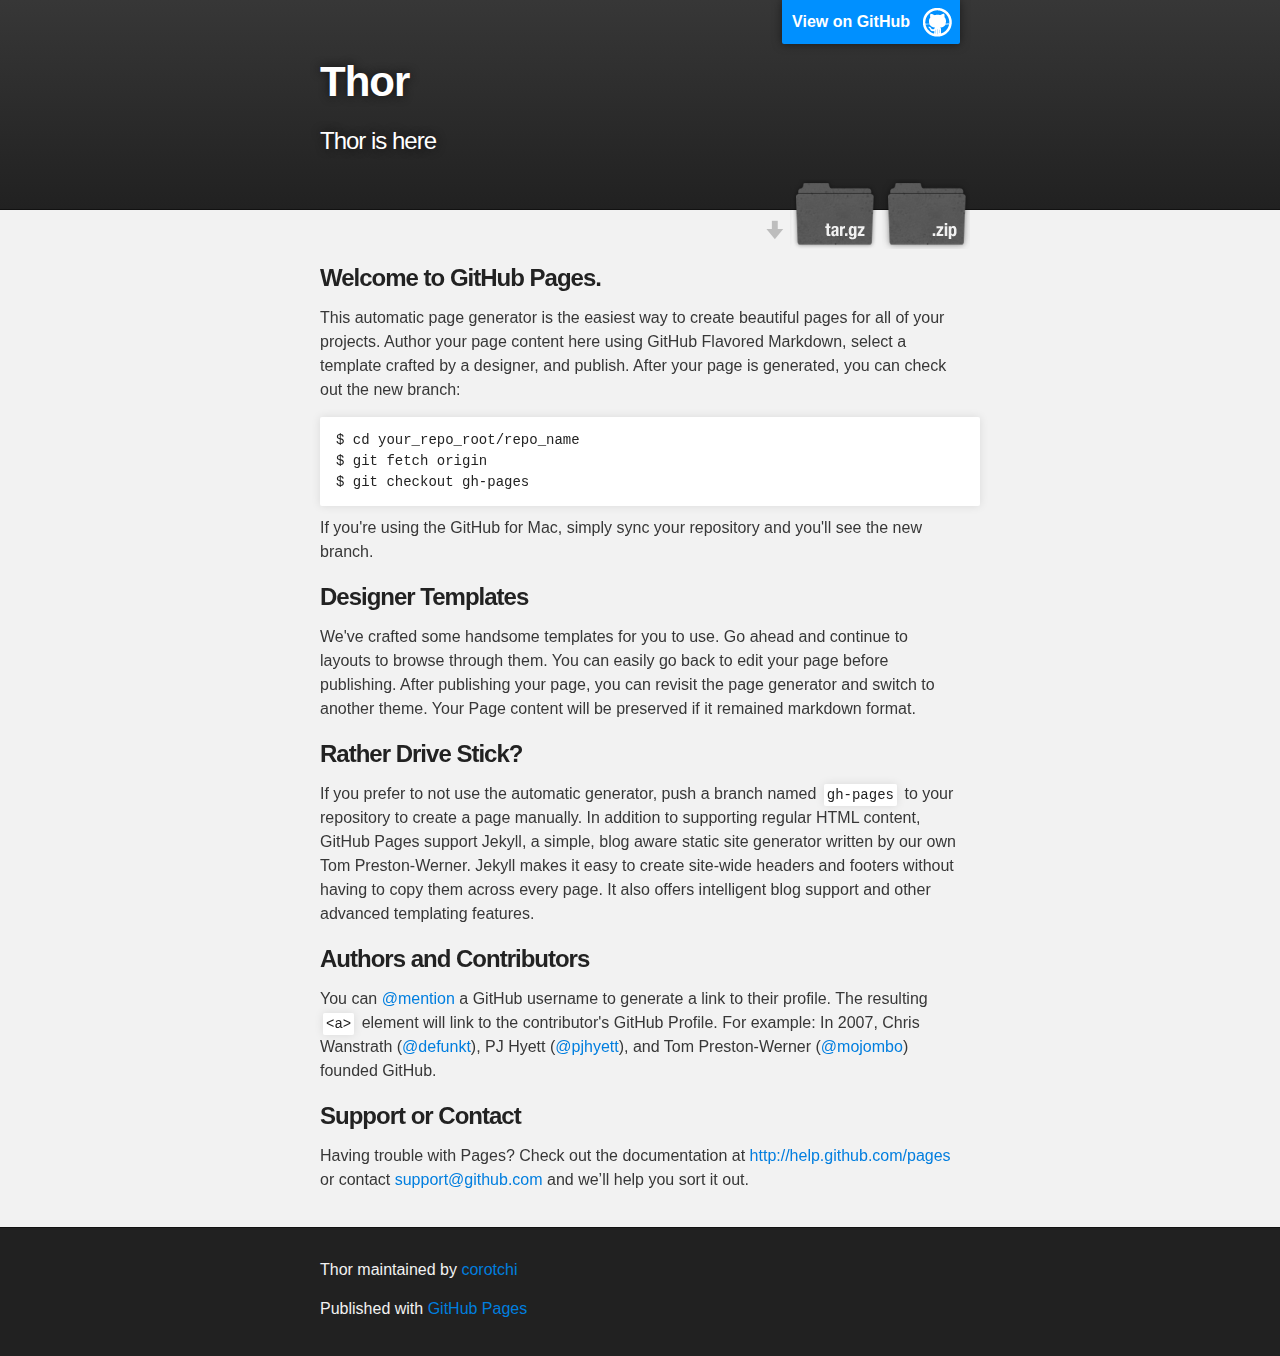
<file: index.html>
<!DOCTYPE html>
<html>

  <head>
    <meta charset='utf-8' />
    <meta http-equiv="X-UA-Compatible" content="chrome=1" />
    <meta name="description" content="Thor : Thor is here" />

    <link rel="stylesheet" type="text/css" media="screen" href="stylesheets/stylesheet.css">

    <title>Thor</title>
  </head>

  <body>

    <!-- HEADER -->
    <div id="header_wrap" class="outer">
        <header class="inner">
          <a id="forkme_banner" href="https://github.com/corotchi/Thor">View on GitHub</a>

          <h1 id="project_title">Thor</h1>
          <h2 id="project_tagline">Thor is here</h2>

            <section id="downloads">
              <a class="zip_download_link" href="https://github.com/corotchi/Thor/zipball/master">Download this project as a .zip file</a>
              <a class="tar_download_link" href="https://github.com/corotchi/Thor/tarball/master">Download this project as a tar.gz file</a>
            </section>
        </header>
    </div>

    <!-- MAIN CONTENT -->
    <div id="main_content_wrap" class="outer">
      <section id="main_content" class="inner">
        <h3>Welcome to GitHub Pages.</h3>

<p>This automatic page generator is the easiest way to create beautiful pages for all of your projects. Author your page content here using GitHub Flavored Markdown, select a template crafted by a designer, and publish. After your page is generated, you can check out the new branch:</p>

<pre><code>$ cd your_repo_root/repo_name
$ git fetch origin
$ git checkout gh-pages
</code></pre>

<p>If you're using the GitHub for Mac, simply sync your repository and you'll see the new branch.</p>

<h3>Designer Templates</h3>

<p>We've crafted some handsome templates for you to use. Go ahead and continue to layouts to browse through them. You can easily go back to edit your page before publishing. After publishing your page, you can revisit the page generator and switch to another theme. Your Page content will be preserved if it remained markdown format.</p>

<h3>Rather Drive Stick?</h3>

<p>If you prefer to not use the automatic generator, push a branch named <code>gh-pages</code> to your repository to create a page manually. In addition to supporting regular HTML content, GitHub Pages support Jekyll, a simple, blog aware static site generator written by our own Tom Preston-Werner. Jekyll makes it easy to create site-wide headers and footers without having to copy them across every page. It also offers intelligent blog support and other advanced templating features.</p>

<h3>Authors and Contributors</h3>

<p>You can <a href="https://github.com/blog/821" class="user-mention">@mention</a> a GitHub username to generate a link to their profile. The resulting <code>&lt;a&gt;</code> element will link to the contributor's GitHub Profile. For example: In 2007, Chris Wanstrath (<a href="https://github.com/defunkt" class="user-mention">@defunkt</a>), PJ Hyett (<a href="https://github.com/pjhyett" class="user-mention">@pjhyett</a>), and Tom Preston-Werner (<a href="https://github.com/mojombo" class="user-mention">@mojombo</a>) founded GitHub.</p>

<h3>Support or Contact</h3>

<p>Having trouble with Pages? Check out the documentation at <a href="http://help.github.com/pages">http://help.github.com/pages</a> or contact <a href="mailto:support@github.com">support@github.com</a> and we’ll help you sort it out.</p>
      </section>
    </div>

    <!-- FOOTER  -->
    <div id="footer_wrap" class="outer">
      <footer class="inner">
        <p class="copyright">Thor maintained by <a href="https://github.com/corotchi">corotchi</a></p>
        <p>Published with <a href="http://pages.github.com">GitHub Pages</a></p>
      </footer>
    </div>

    

  </body>
</html>
</file>
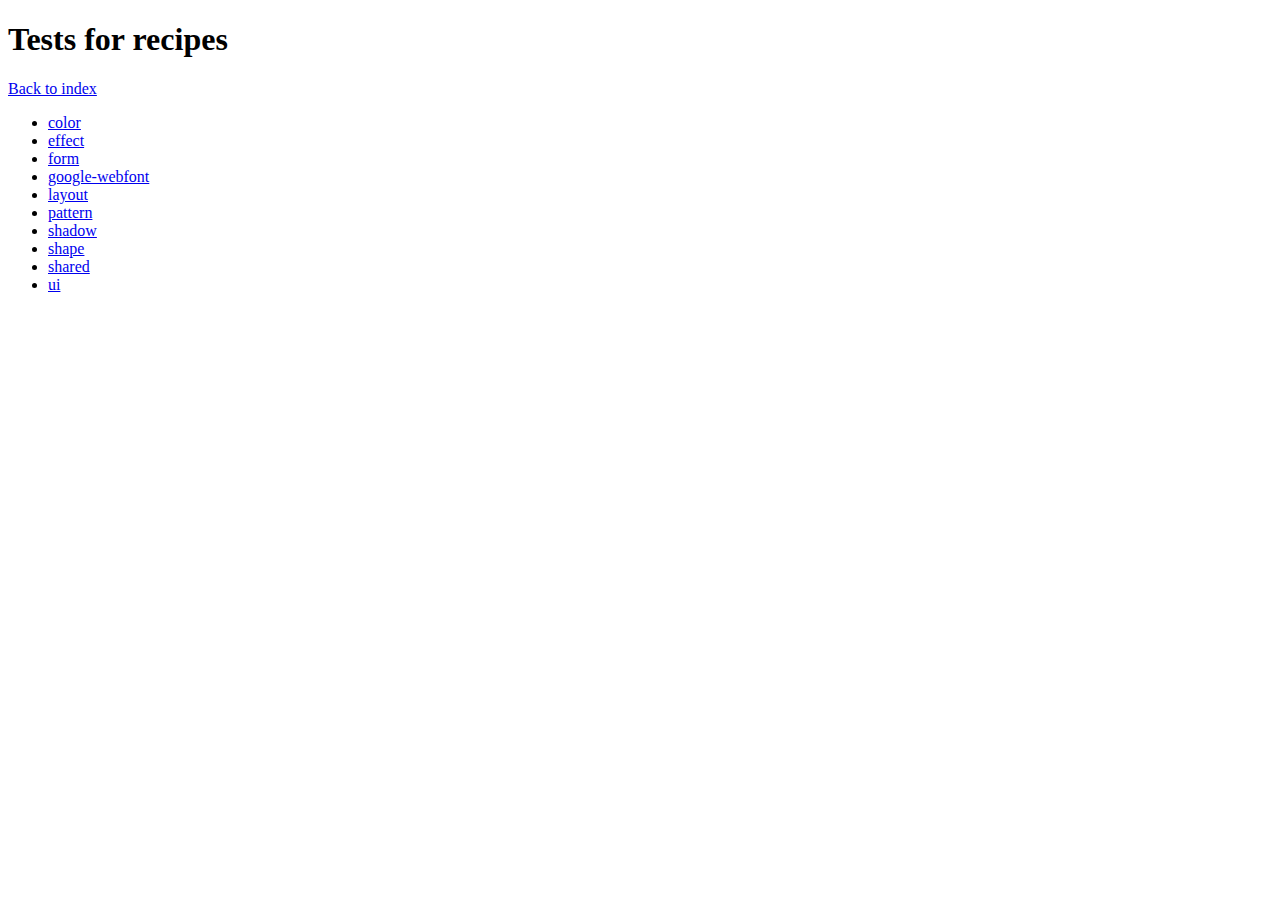
<file: www/sdk/resources/themes/vendor/compass-recipes/tests/recipes/index.html>
<!doctype html>
<h1>Tests for recipes</h1>

<a href="../">Back to index</a>

<ul>
    <li><a href="color">color</a></li>
    <li><a href="effect">effect</a></li>
    <li><a href="form">form</a></li>
    <li><a href="google-webfont">google-webfont</a></li>
    <li><a href="layout">layout</a></li>
    <li><a href="pattern">pattern</a></li>
    <li><a href="shadow">shadow</a></li>
    <li><a href="shape">shape</a></li>
    <li><a href="shared">shared</a></li>
    <li><a href="ui">ui</a></li>
</ul>
</file>
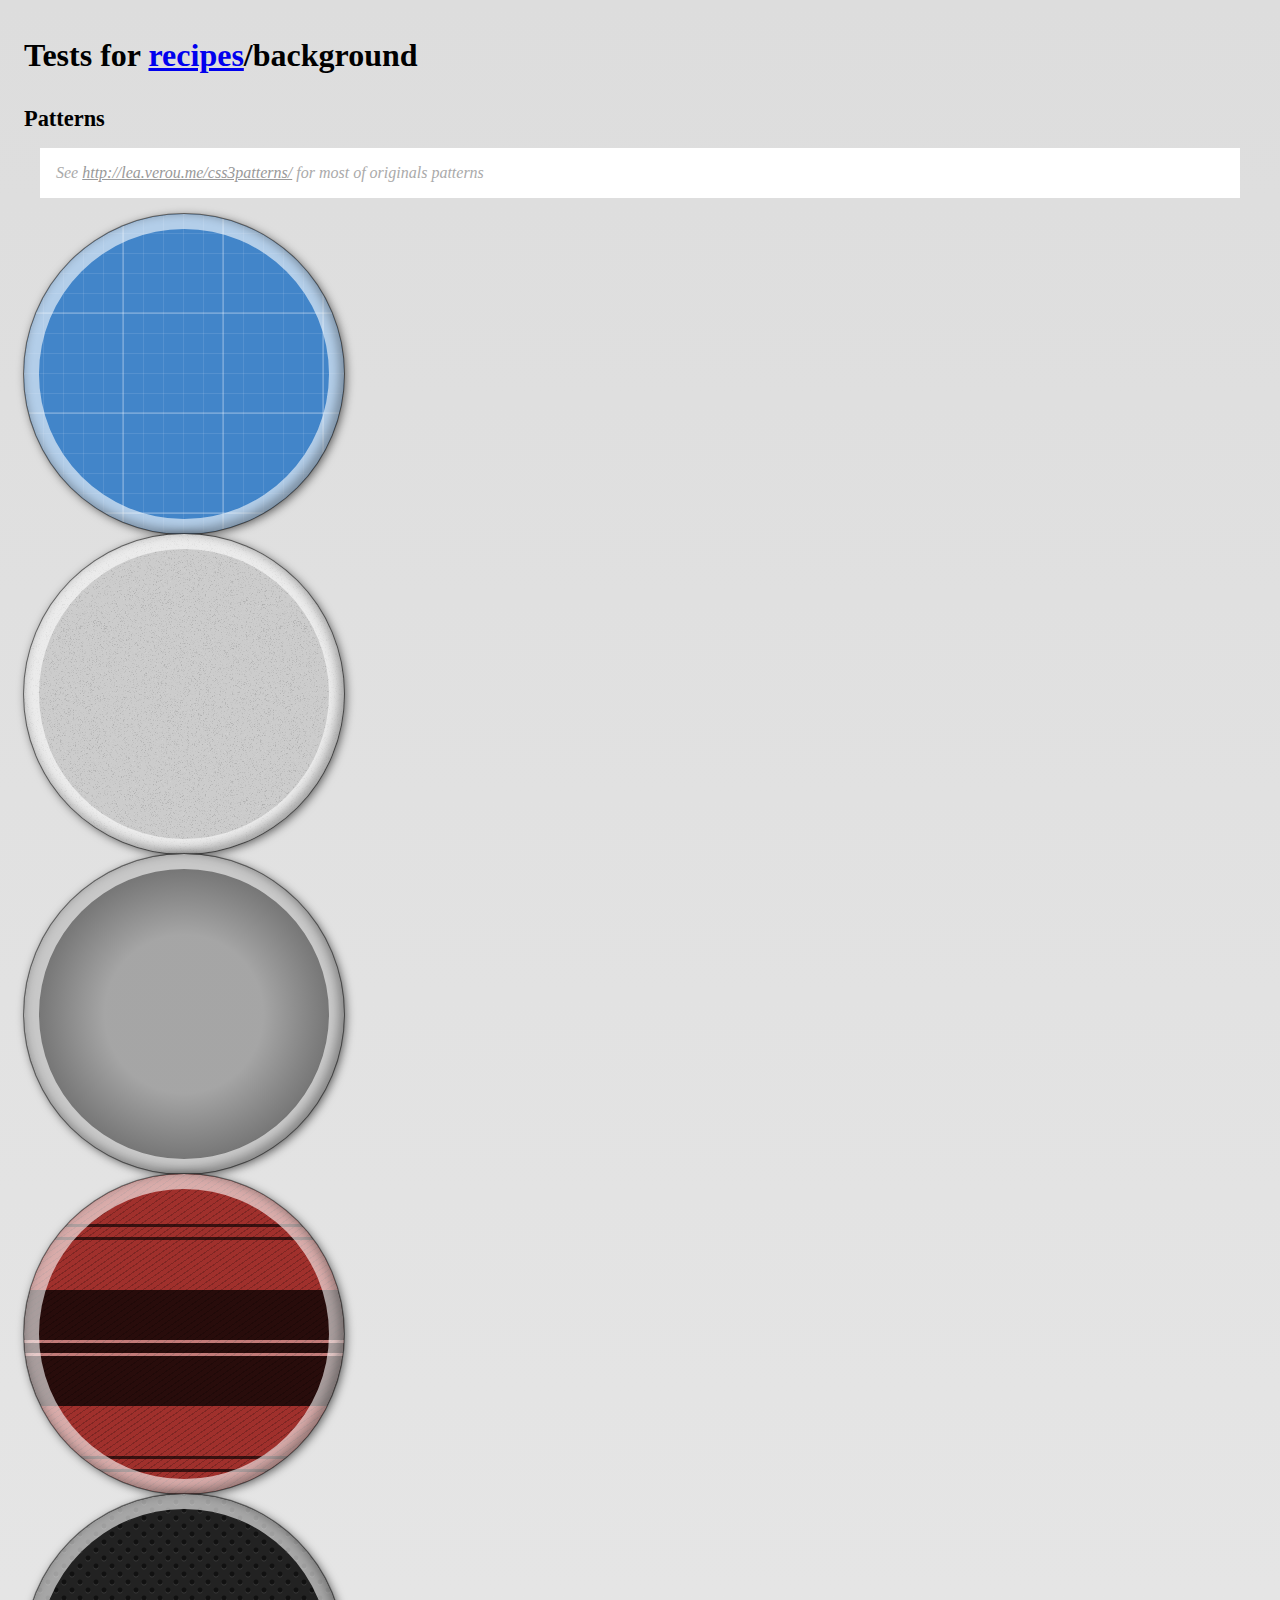
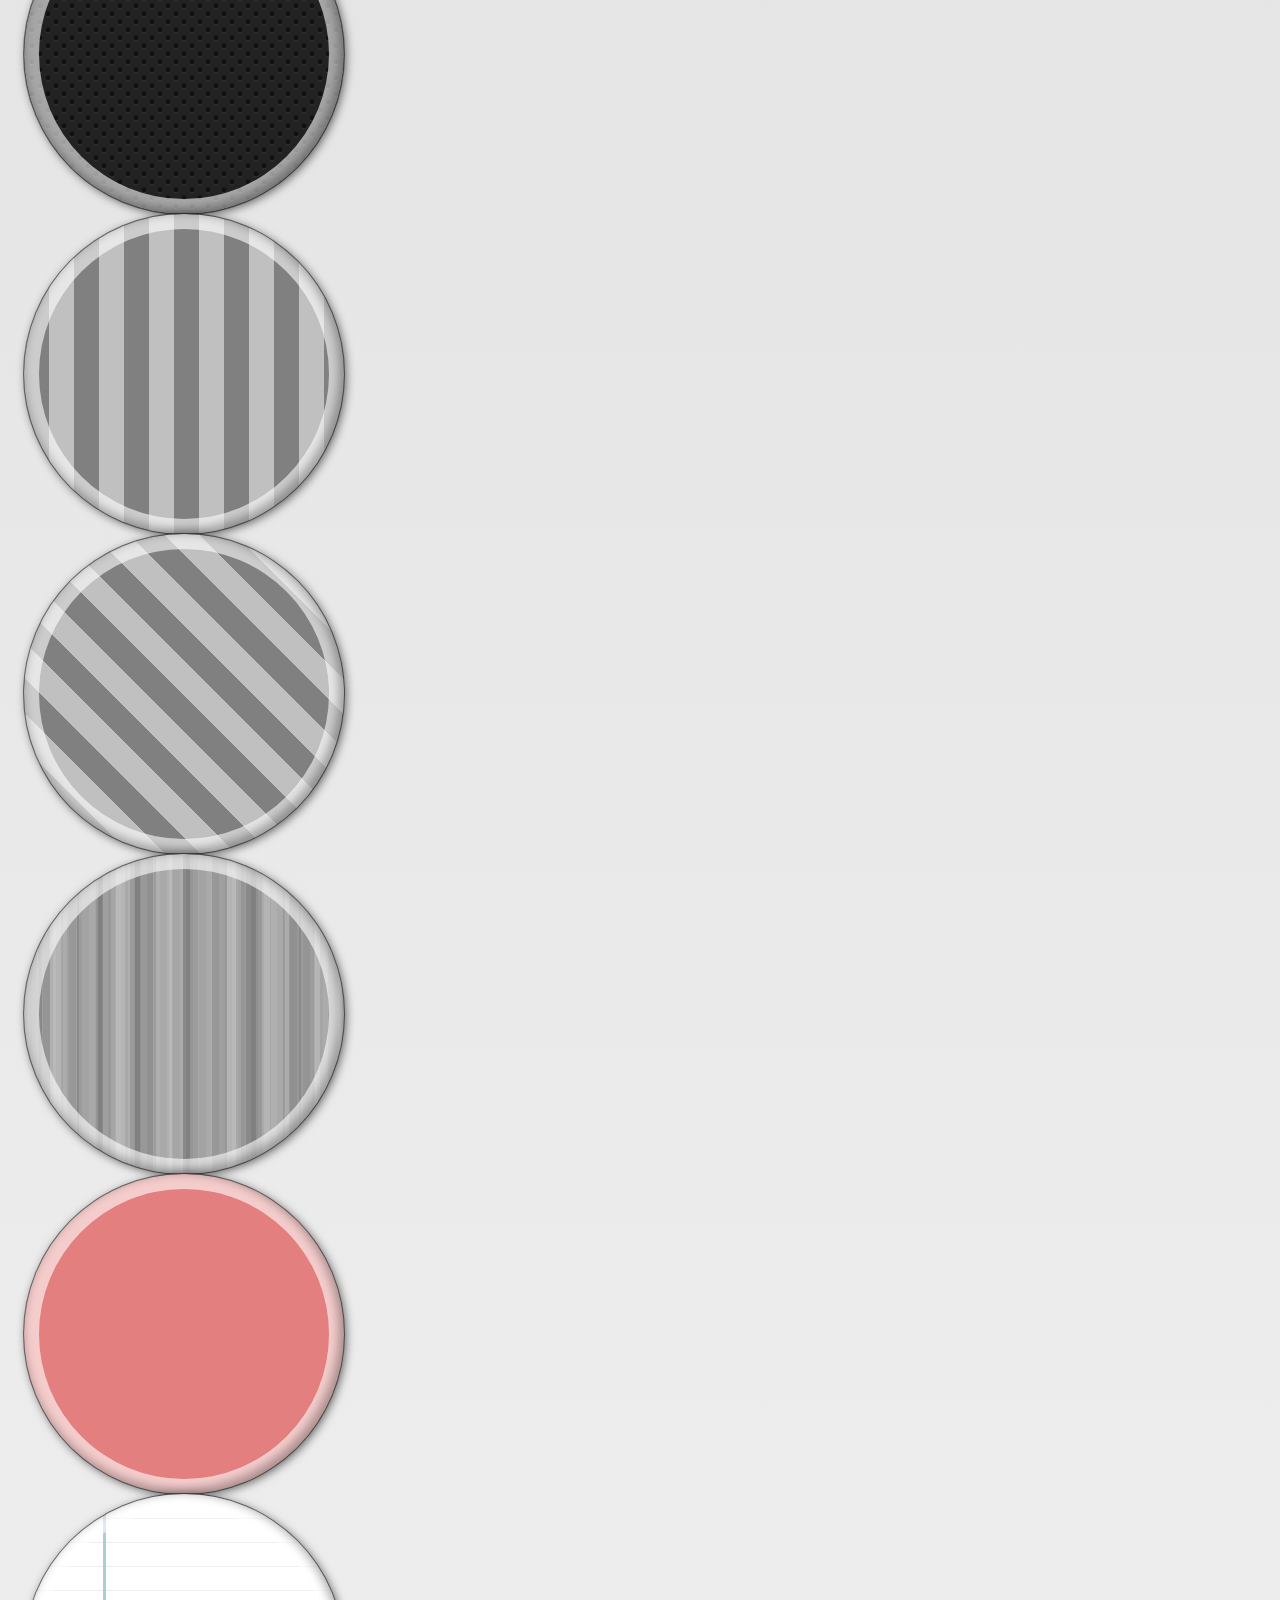
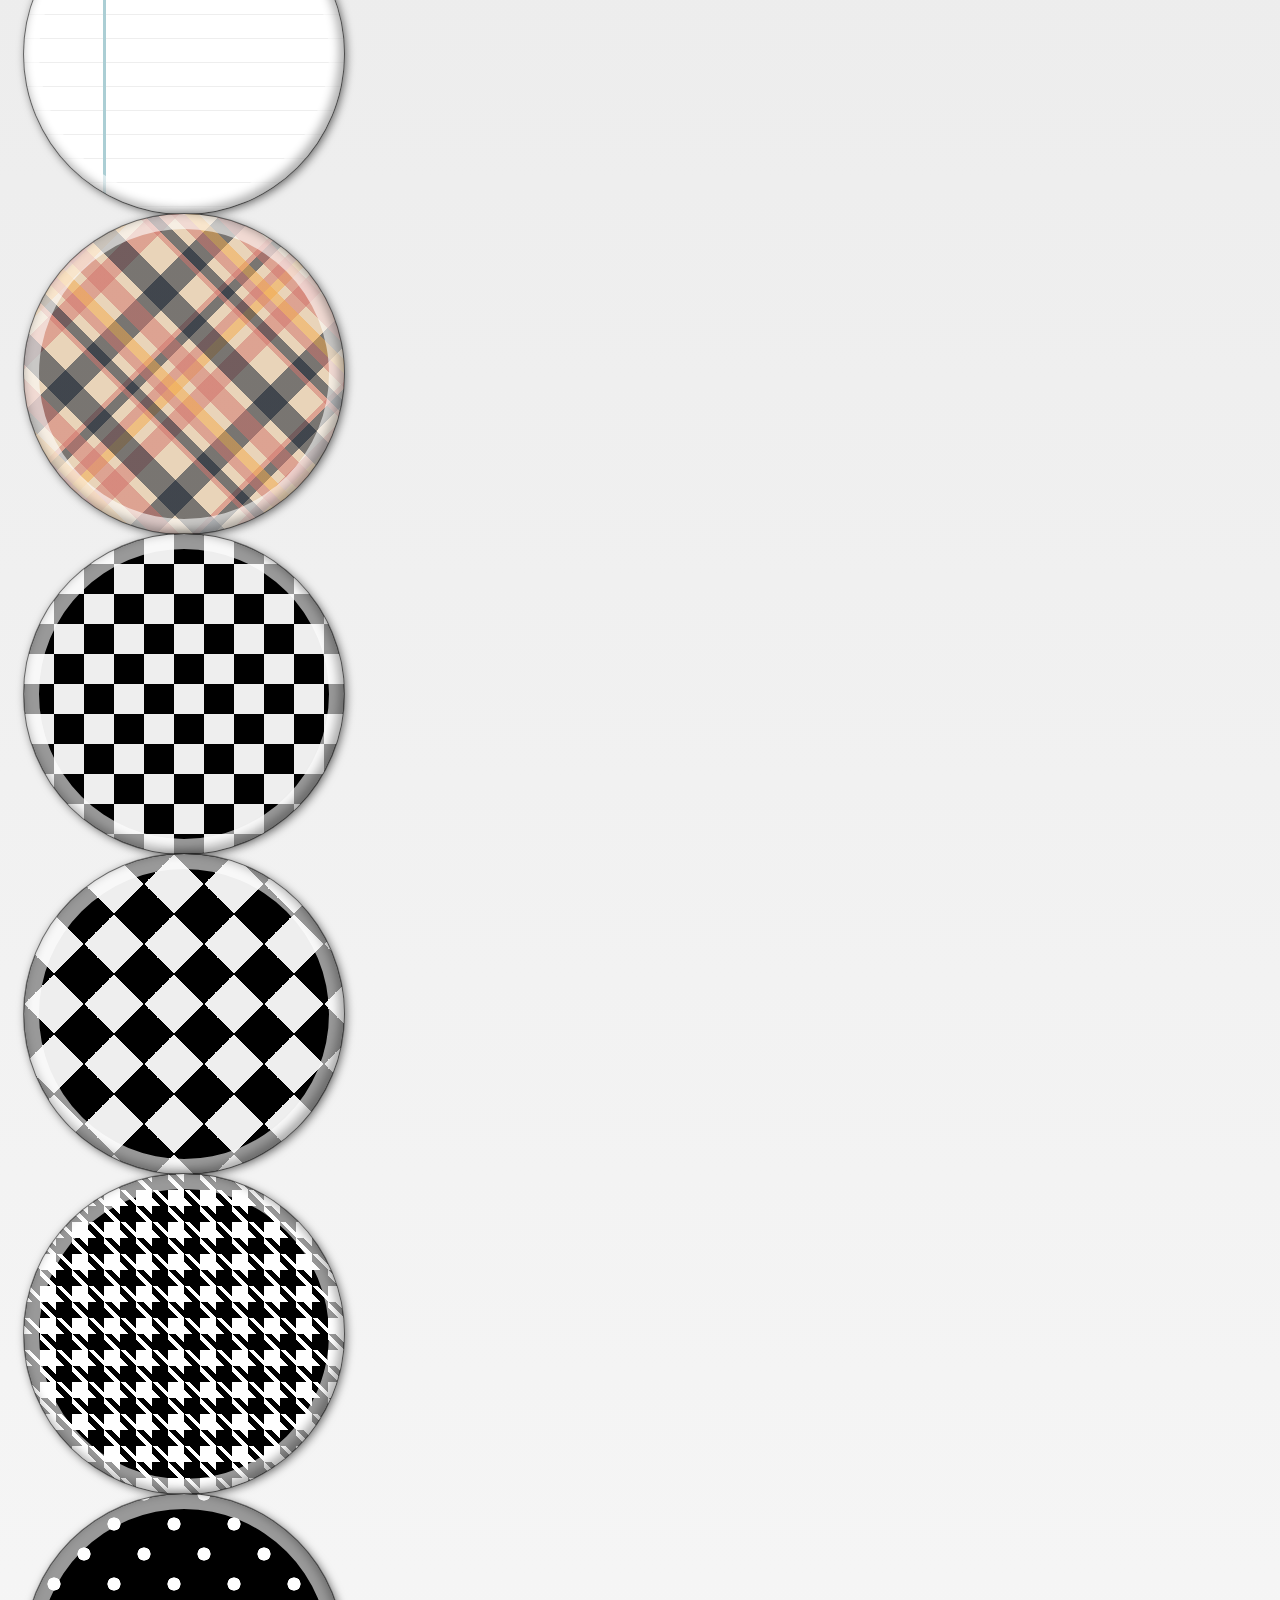
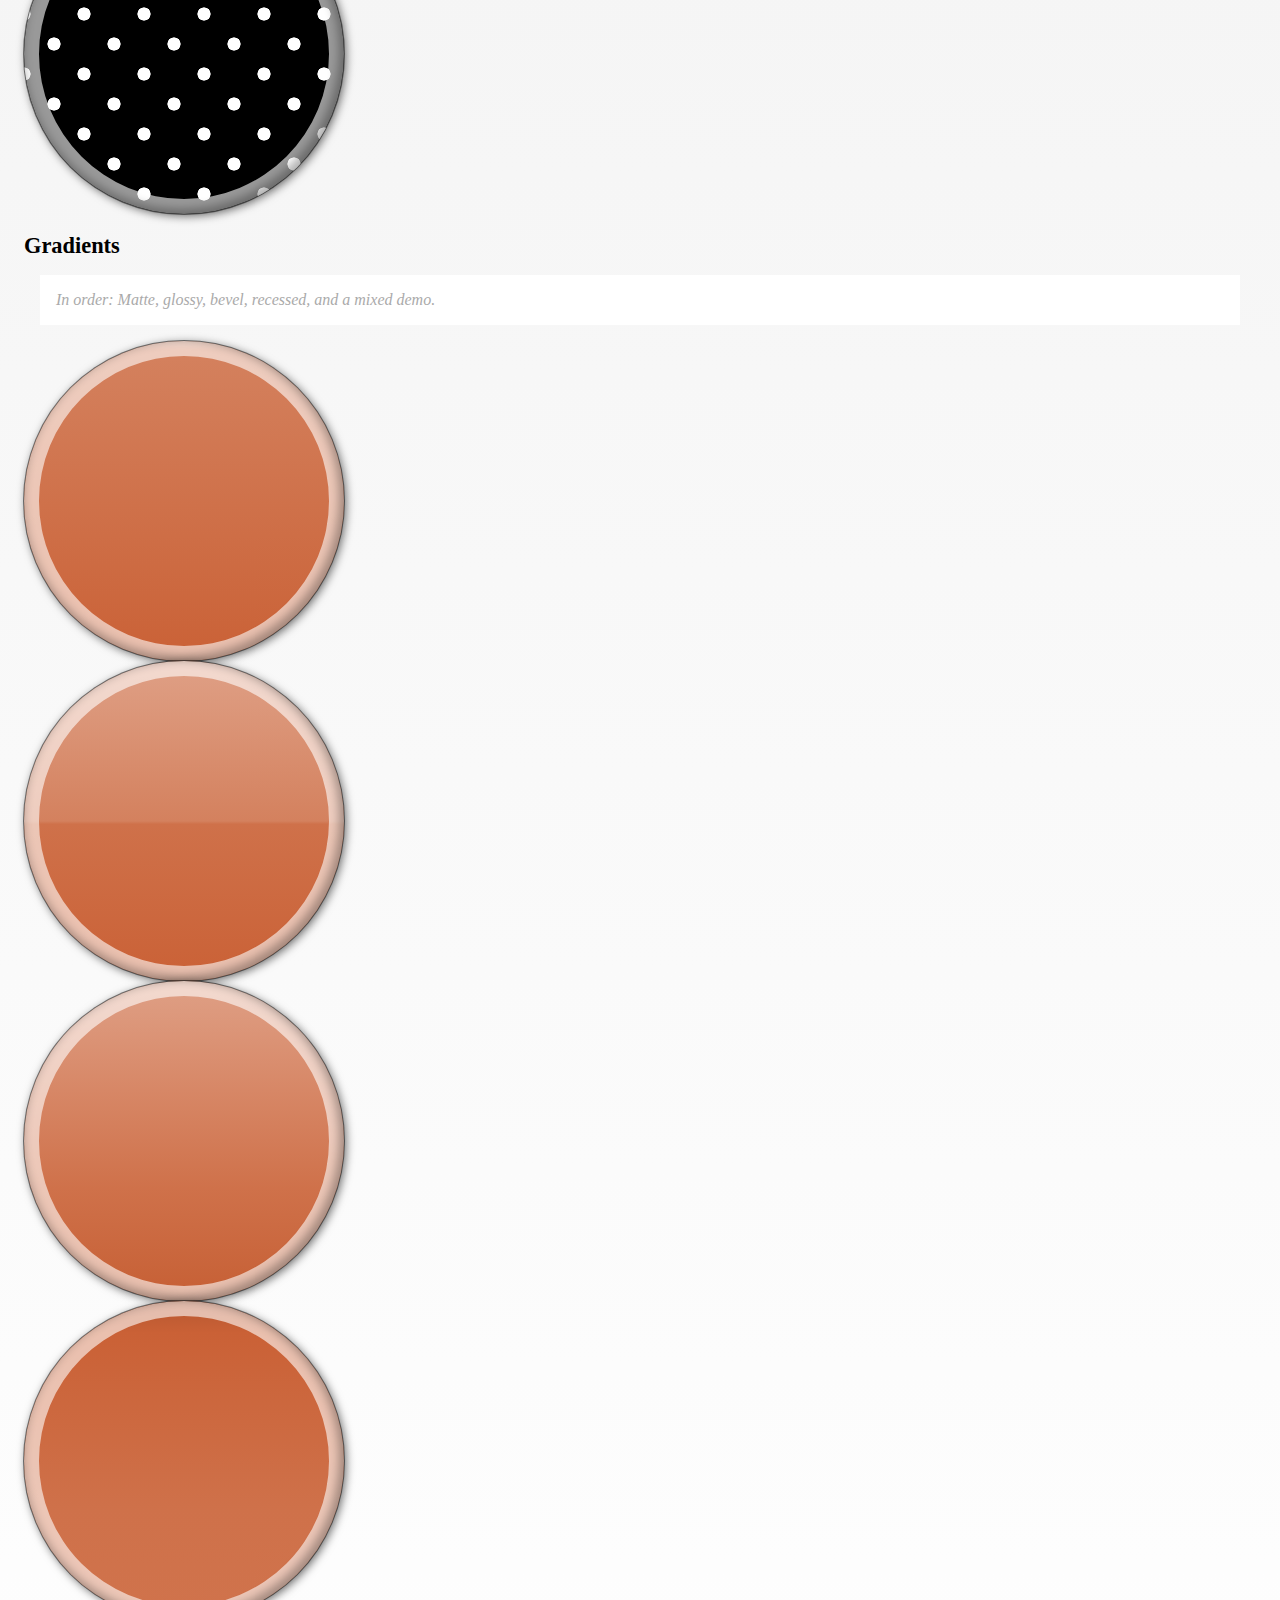
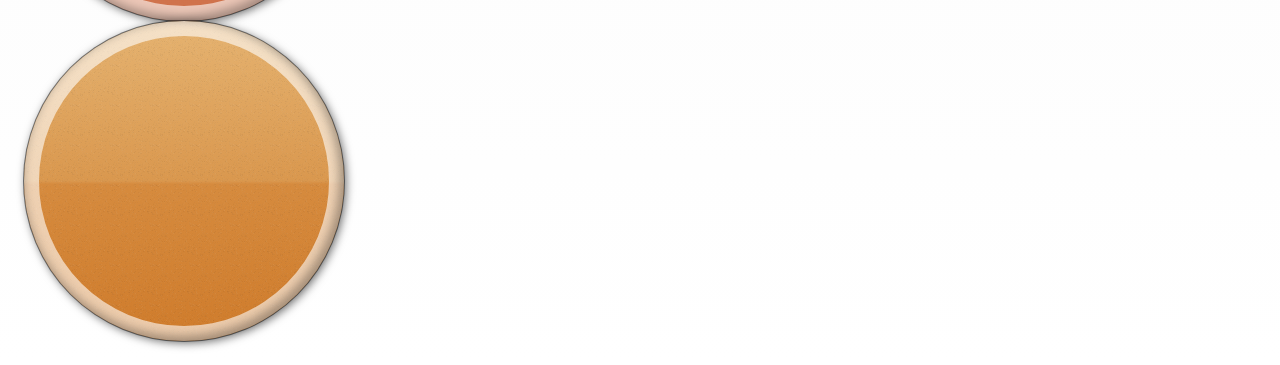
<file: www/sdk/resources/themes/vendor/compass-recipes/tests/recipes/background/index.html>
<!doctype html>
<link rel="stylesheet" href="s.css" />
<h1>Tests for <a href="../">recipes</a>/background</h1>

<h2>Patterns</h2>

<p class="doc">
    See <a href="http://lea.verou.me/css3patterns/">http://lea.verou.me/css3patterns/</a> for most of originals patterns
</p>

<div class="background-blueprint-grid"></div>

<div class="background-noise"></div>

<div class="background-radial-overlay"></div>

<div class="background-tartan"></div>

<div class="background-carbon-fiber"></div>

<div class="background-horizontal-stripes"></div>

<div class="background-diagonal-stripes"></div>

<div class="background-stripes-cicada"></div>

<div class="background-tablecloth"></div>

<div class="background-lined-paper"></div>

<div class="background-madras"></div>

<div class="background-checkerboard"></div>

<div class="background-checkerboard-diagonal"></div>

<div class="background-houndstooth"></div>

<div class="background-polka-dot"></div>

<h2>Gradients</h2>

<p class="doc">
    In order: Matte, glossy, bevel, recessed, and a mixed demo.
</p>

<div class="background-matte"></div>

<div class="background-glossy"></div>

<div class="background-bevel"></div>

<div class="background-recessed"></div>

<div class="background-mixed"></div>
</file>
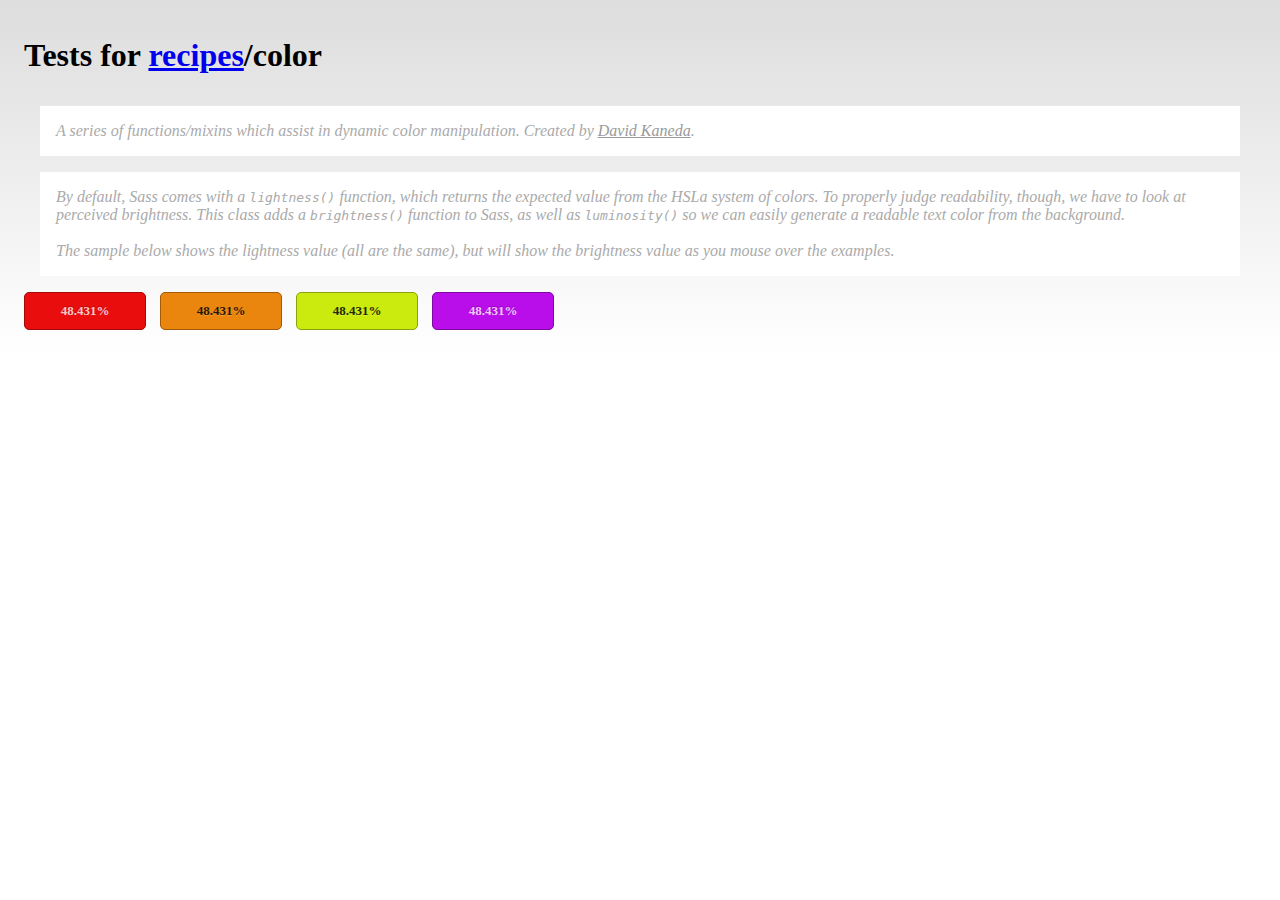
<file: www/sdk/resources/themes/vendor/compass-recipes/tests/recipes/color/index.html>
<!doctype html>
<link rel="stylesheet" href="s.css" />
<h1>Tests for <a href="../">recipes</a>/color</h1>

<p class="doc">
    A series of functions/mixins which assist in dynamic color manipulation.
    Created by <a href="http://www.davidkaneda.com">David Kaneda</a>.
</p>

<p class="doc">
    By default, Sass comes with a <code>lightness()</code> function, which returns the expected value from the HSLa system of colors. To properly judge readability, though, we have to look at perceived brightness. This class adds a <code>brightness()</code> function to Sass, as well as <code>luminosity()</code> so we can easily generate a readable text color from the background.<br><br>

    The sample below shows the lightness value (all are the same), but will show the brightness value as you mouse over the examples.
</p>

<div class="swatch1"></div>

<div class="swatch2"></div>

<div class="swatch3"></div>

<div class="swatch4"></div>

<div class="swatch5"></div>
</file>
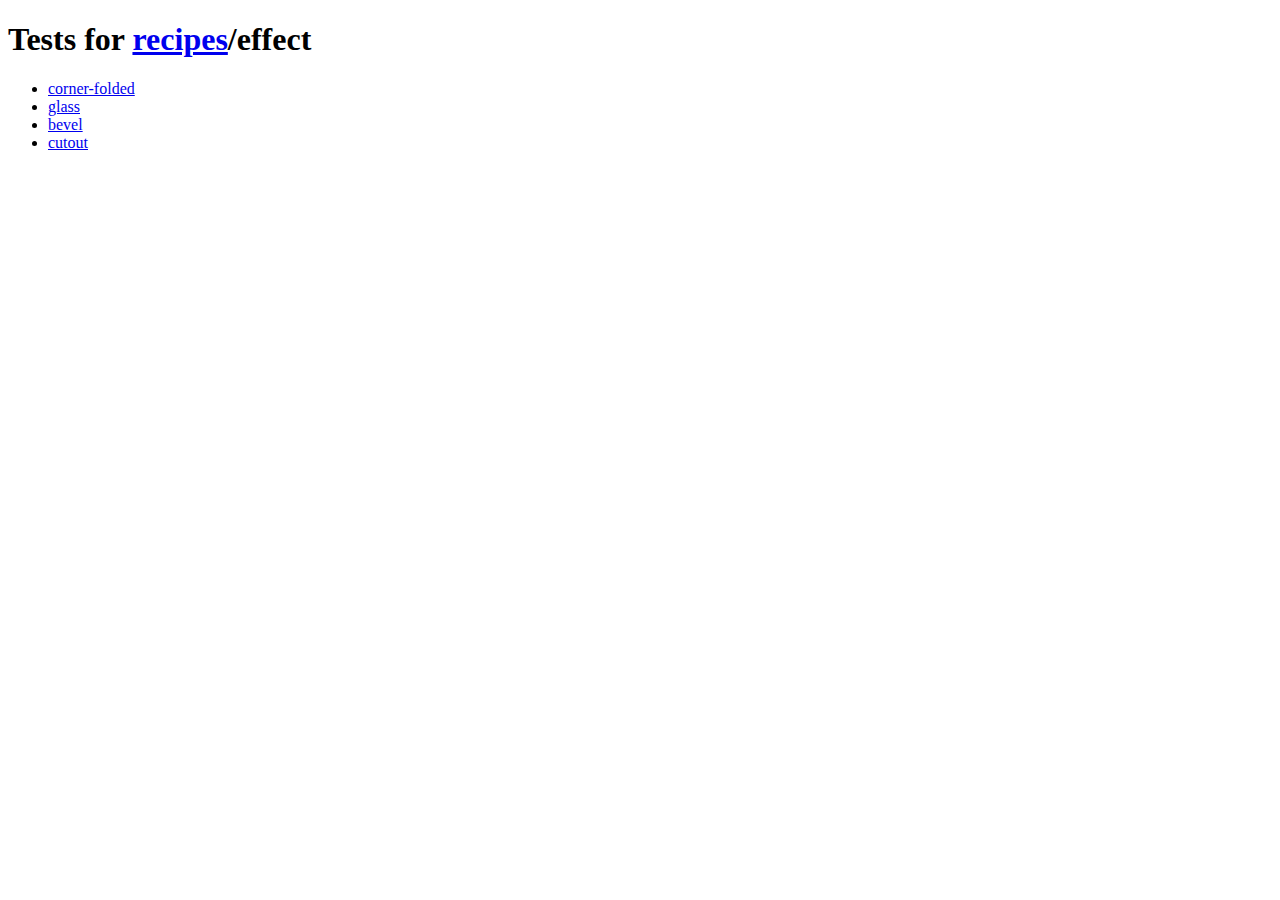
<file: www/sdk/resources/themes/vendor/compass-recipes/tests/recipes/effect/index.html>
<!doctype html>
<h1>Tests for <a href="../">recipes</a>/effect</h1>

<ul>
    <li><a href="corner-folded">corner-folded</a></li>
    <li><a href="glass">glass</a></li>
    <li><a href="bevel">bevel</a></li>
    <li><a href="cutout">cutout</a></li>

</ul>
</file>
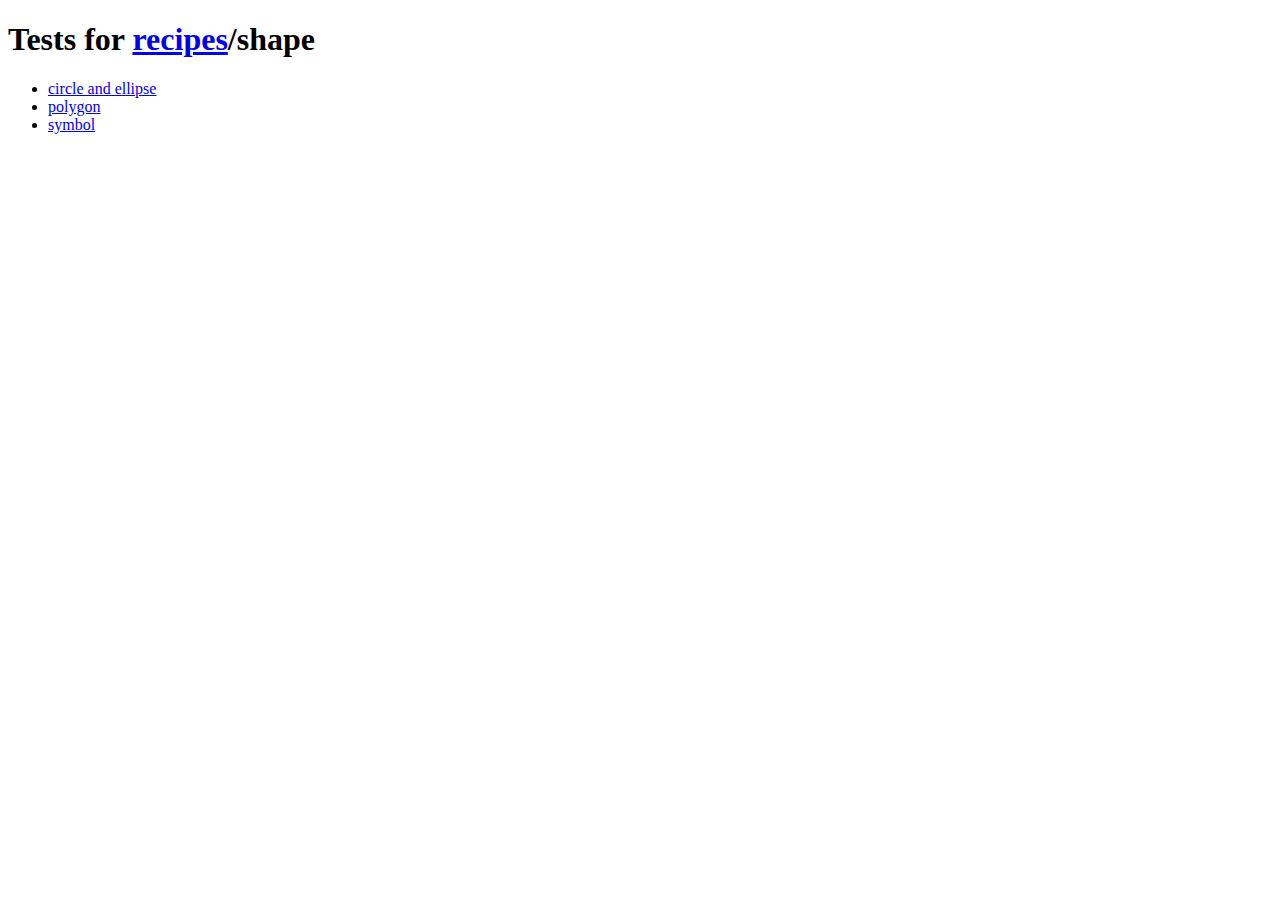
<file: www/sdk/resources/themes/vendor/compass-recipes/tests/recipes/shape/index.html>
<!doctype html>
<h1>Tests for <a href="../">recipes</a>/shape</h1>

<ul>
    <li><a href="ellipse">circle and ellipse</a></li>
    <li><a href="polygon">polygon</a></li>
    <li><a href="symbol">symbol</a></li>
</ul>
</file>
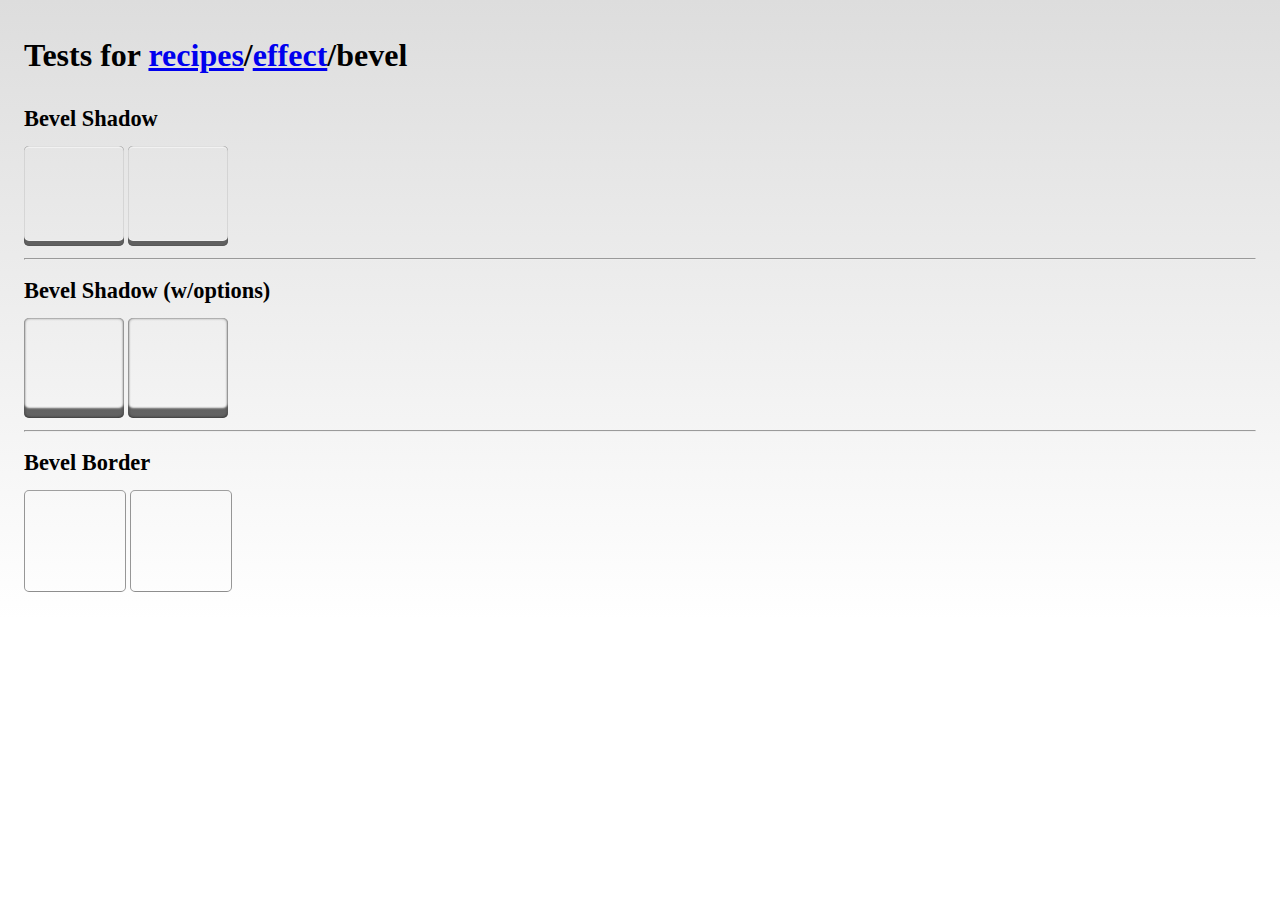
<file: www/sdk/resources/themes/vendor/compass-recipes/tests/recipes/effect/bevel/index.html>
<!doctype html>
<link rel="stylesheet" href="s.css" />
<h1>Tests for <a href="../../">recipes</a>/<a href="../">effect</a>/bevel</h1>

<h2>Bevel Shadow</h2>
<div class="avatar1 bevel-shadow"></div>
<div class="avatar2 bevel-shadow"></div>

<hr>

<h2>Bevel Shadow (w/options)</h2>
<div class="avatar1 bevel-shadow-soft"></div>
<div class="avatar2 bevel-shadow-soft"></div>

<hr>

<h2>Bevel Border</h2>
<div class="avatar1 bevel-border"></div>
<div class="avatar2 bevel-border"></div>
</file>
<file: stylesheets/stylesheet.css>
/*******************************************************************************
Slate Theme for Github Pages
by Jason Costello, @jsncostello
*******************************************************************************/

@import url(pygment_trac.css);

/*******************************************************************************
MeyerWeb Reset
*******************************************************************************/

html, body, div, span, applet, object, iframe,
h1, h2, h3, h4, h5, h6, p, blockquote, pre,
a, abbr, acronym, address, big, cite, code,
del, dfn, em, img, ins, kbd, q, s, samp,
small, strike, strong, sub, sup, tt, var,
b, u, i, center,
dl, dt, dd, ol, ul, li,
fieldset, form, label, legend,
table, caption, tbody, tfoot, thead, tr, th, td,
article, aside, canvas, details, embed,
figure, figcaption, footer, header, hgroup,
menu, nav, output, ruby, section, summary,
time, mark, audio, video {
  margin: 0;
  padding: 0;
  border: 0;
  font: inherit;
  vertical-align: baseline;
}

/* HTML5 display-role reset for older browsers */
article, aside, details, figcaption, figure,
footer, header, hgroup, menu, nav, section {
  display: block;
}

ol, ul {
  list-style: none;
}

blockquote, q {
}

table {
  border-collapse: collapse;
  border-spacing: 0;
}

a:focus {
  outline: none;
}

/*******************************************************************************
Theme Styles
*******************************************************************************/

body {
  box-sizing: border-box;
  color:#373737;
  background: #212121;
  font-size: 16px;
  font-family: 'Myriad Pro', Calibri, Helvetica, Arial, sans-serif;
  line-height: 1.5;
  -webkit-font-smoothing: antialiased;
}

h1, h2, h3, h4, h5, h6 {
  margin: 10px 0;
  font-weight: 700;
  color:#222222;
  font-family: 'Lucida Grande', 'Calibri', Helvetica, Arial, sans-serif;
  letter-spacing: -1px;
}

h1 {
  font-size: 36px;
  font-weight: 700;
}

h2 {
  padding-bottom: 10px;
  font-size: 32px;
  background: url('../images/bg_hr.png') repeat-x bottom;
}

h3 {
  font-size: 24px;
}

h4 {
  font-size: 21px;
}

h5 {
  font-size: 18px;
}

h6 {
  font-size: 16px;
}

p {
  margin: 10px 0 15px 0;
}

footer p {
  color: #f2f2f2;
}

a {
  text-decoration: none;
  color: #007edf;
  text-shadow: none;

  transition: color 0.5s ease;
  transition: text-shadow 0.5s ease;
  -webkit-transition: color 0.5s ease;
  -webkit-transition: text-shadow 0.5s ease;
  -moz-transition: color 0.5s ease;
  -moz-transition: text-shadow 0.5s ease;
  -o-transition: color 0.5s ease;
  -o-transition: text-shadow 0.5s ease;
  -ms-transition: color 0.5s ease;
  -ms-transition: text-shadow 0.5s ease;
}

#main_content a:hover {
  color: #0069ba;
  text-shadow: #0090ff 0px 0px 2px;
}

footer a:hover {
  color: #43adff;
  text-shadow: #0090ff 0px 0px 2px;
}

em {
  font-style: italic;
}

strong {
  font-weight: bold;
}

img {
  position: relative;
  margin: 0 auto;
  max-width: 739px;
  padding: 5px;
  margin: 10px 0 10px 0;
  border: 1px solid #ebebeb;

  box-shadow: 0 0 5px #ebebeb;
  -webkit-box-shadow: 0 0 5px #ebebeb;
  -moz-box-shadow: 0 0 5px #ebebeb;
  -o-box-shadow: 0 0 5px #ebebeb;
  -ms-box-shadow: 0 0 5px #ebebeb;
}

pre, code {
  width: 100%;
  color: #222;
  background-color: #fff;

  font-family: Monaco, "Bitstream Vera Sans Mono", "Lucida Console", Terminal, monospace;
  font-size: 14px;

  border-radius: 2px;
  -moz-border-radius: 2px;
  -webkit-border-radius: 2px;



}

pre {
  width: 100%;
  padding: 10px;
  box-shadow: 0 0 10px rgba(0,0,0,.1);
  overflow: auto;
}

code {
  padding: 3px;
  margin: 0 3px;
  box-shadow: 0 0 10px rgba(0,0,0,.1);
}

pre code {
  display: block;
  box-shadow: none;
}

blockquote {
  color: #666;
  margin-bottom: 20px;
  padding: 0 0 0 20px;
  border-left: 3px solid #bbb;
}

ul, ol, dl {
  margin-bottom: 15px
}

ul li {
  list-style: inside;
  padding-left: 20px;
}

ol li {
  list-style: decimal inside;
  padding-left: 20px;
}

dl dt {
  font-weight: bold;
}

dl dd {
  padding-left: 20px;
  font-style: italic;
}

dl p {
  padding-left: 20px;
  font-style: italic;
}

hr {
  height: 1px;
  margin-bottom: 5px;
  border: none;
  background: url('../images/bg_hr.png') repeat-x center;
}

table {
  border: 1px solid #373737;
  margin-bottom: 20px;
  text-align: left;
 }

th {
  font-family: 'Lucida Grande', 'Helvetica Neue', Helvetica, Arial, sans-serif;
  padding: 10px;
  background: #373737;
  color: #fff;
 }

td {
  padding: 10px;
  border: 1px solid #373737;
 }

form {
  background: #f2f2f2;
  padding: 20px;
}

img {
  width: 100%;
  max-width: 100%;
}

/*******************************************************************************
Full-Width Styles
*******************************************************************************/

.outer {
  width: 100%;
}

.inner {
  position: relative;
  max-width: 640px;
  padding: 20px 10px;
  margin: 0 auto;
}

#forkme_banner {
  display: block;
  position: absolute;
  top:0;
  right: 10px;
  z-index: 10;
  padding: 10px 50px 10px 10px;
  color: #fff;
  background: url('../images/blacktocat.png') #0090ff no-repeat 95% 50%;
  font-weight: 700;
  box-shadow: 0 0 10px rgba(0,0,0,.5);
  border-bottom-left-radius: 2px;
  border-bottom-right-radius: 2px;
}

#header_wrap {
  background: #212121;
  background: -moz-linear-gradient(top, #373737, #212121);
  background: -webkit-linear-gradient(top, #373737, #212121);
  background: -ms-linear-gradient(top, #373737, #212121);
  background: -o-linear-gradient(top, #373737, #212121);
  background: linear-gradient(top, #373737, #212121);
}

#header_wrap .inner {
  padding: 50px 10px 30px 10px;
}

#project_title {
  margin: 0;
  color: #fff;
  font-size: 42px;
  font-weight: 700;
  text-shadow: #111 0px 0px 10px;
}

#project_tagline {
  color: #fff;
  font-size: 24px;
  font-weight: 300;
  background: none;
  text-shadow: #111 0px 0px 10px;
}

#downloads {
  position: absolute;
  width: 210px;
  z-index: 10;
  bottom: -40px;
  right: 0;
  height: 70px;
  background: url('../images/icon_download.png') no-repeat 0% 90%;
}

.zip_download_link {
  display: block;
  float: right;
  width: 90px;
  height:70px;
  text-indent: -5000px;
  overflow: hidden;
  background: url(../images/sprite_download.png) no-repeat bottom left;
}

.tar_download_link {
  display: block;
  float: right;
  width: 90px;
  height:70px;
  text-indent: -5000px;
  overflow: hidden;
  background: url(../images/sprite_download.png) no-repeat bottom right;
  margin-left: 10px;
}

.zip_download_link:hover {
  background: url(../images/sprite_download.png) no-repeat top left;
}

.tar_download_link:hover {
  background: url(../images/sprite_download.png) no-repeat top right;
}

#main_content_wrap {
  background: #f2f2f2;
  border-top: 1px solid #111;
  border-bottom: 1px solid #111;
}

#main_content {
  padding-top: 40px;
}

#footer_wrap {
  background: #212121;
}



/*******************************************************************************
Small Device Styles
*******************************************************************************/

@media screen and (max-width: 480px) {
  body {
    font-size:14px;
  }

  #downloads {
    display: none;
  }

  .inner {
    min-width: 320px;
    max-width: 480px;
  }

  #project_title {
  font-size: 32px;
  }

  h1 {
    font-size: 28px;
  }

  h2 {
    font-size: 24px;
  }

  h3 {
    font-size: 21px;
  }

  h4 {
    font-size: 18px;
  }

  h5 {
    font-size: 14px;
  }

  h6 {
    font-size: 12px;
  }

  code, pre {
    min-width: 320px;
    max-width: 480px;
    font-size: 11px;
  }

}
</file>
<file: www/sdk/resources/themes/vendor/compass-recipes/tests/recipes/background/s.css>
html {
  padding: 1em;
  background: -webkit-gradient(linear, 50% 0%, 50% 100%, color-stop(0%, #dddddd), color-stop(100%, #ffffff)) no-repeat;
  background: -webkit-linear-gradient(#dddddd, #ffffff) no-repeat;
  background: -moz-linear-gradient(#dddddd, #ffffff) no-repeat;
  background: -o-linear-gradient(#dddddd, #ffffff) no-repeat;
  background: -ms-linear-gradient(#dddddd, #ffffff) no-repeat;
  background: linear-gradient(#dddddd, #ffffff) no-repeat;
}

h1 {
  font-size: 2em;
  margin-bottom: 1em;
}

h2 {
  font-size: 1.4em;
  margin-bottom: .6em;
}

.doc {
  background: #fff;
  border: #ddd;
  padding: 1em;
  color: #aaa;
  margin: 1em;
  font-style: italic;
}
.doc a {
  color: #999;
}

/**
 * Background noise recipe
 * 
 * This recipe use a sass function to generate a .png file
 * 
 * Inspired by a jQuery plugin "Noisy" by Daniel Rapp @DanielRapp
 * @link https://github.com/DanielRapp/Noisy
 * 
 * Converted using Sass by Aaron Russell @aaronrussell & Philipp Bosch @philippbosch
 * @link https://gist.github.com/1021332
 * 
 * Ported to a sass gem by Antti Salonen @antsa
 * @link https://github.com/antsa/sassy_noise
 * 
 * Mixin:        background-noise
 * Function:     background_noise
 * 
 * @author Daniel Rapp @DanielRapp
 * @author Aaron Russell @aaronrussell
 * @author Philipp Bosch @philippbosch
 * @author Antti Salonen @antsa
 * @author Maxime Thirouin maxime.thirouin@gmail.com @MoOx
 */
/**
 *
 * @class Gradients
 * @author David Kaneda http://www.davidkaneda.com/
 *
 */
/**
 * Adds a background gradient into a specified selector.
 * 
 *     @include background-gradient(#444, 'glossy');
 * 
 * You can also use color-stops if you want full control of the gradient:
 * 
 *     @include background-gradient(#444, color-stops(#333, #222, #111));
 * 
 * @param {color} $bg-color
 * The base color of the gradient.
 * 
 * @param {string/list} $type
 * The style of the gradient, one of five pre-defined options: matte, bevel, glossy, recessed, or linear:
 *
 *     @include background-gradient(red, 'glossy');
 *
 * It can also accept a list of color-stop values:;
 * 
 *     @include background-gradient(black, color-stops(#333, #111, #000));
 * 
 * @param {string} $direction
 * The direction of the gradient.
 */
/**
 * Blueprint grid background pattern
 * 
 * @link http://lea.verou.me/css3patterns/#blueprint-grid
 *
 * @author Lea Verou http://lea.verou.me/ for the original pattern
 * @author Maxime Thirouin maxime.thirouin@gmail.com @MoOx for the sass mixin
 */
/**
 * Background overlay inspired by Google Chrome modal overlay
 * 
 * @author Maxime Thirouin @MoOx maxime.thirouin@gmail.com
 */
/**
 *
 * Before compass 0.11.5, you need to add
 * Compass::BrowserSupport.add_support("repeating-linear-gradient", "webkit", "moz", "o", "ms")
 * To your configuration (config.rb)
 * @see https://github.com/chriseppstein/compass/issues/401
 *
 * @link http://lea.verou.me/css3patterns/#tartan
 *
 * @author Marta Armada http://swwweet.com/ for the original pattern
 * @author Maxime Thirouin maxime.thirouin@gmail.com @MoOx for the sass mixin
 */
/**
 * Carbon Fiber background pattern
 *
 * @author Lea Verou http://lea.verou.me/ for the original pattern
 * @author David Kaneda http://www.davidkaneda.com/ for the Sass mixin
 *
 * @link http://lea.verou.me/css3patterns/
 *
 */
/**
 * Striped background patterns
 *
 * Before compass 0.11.5, you need to add
 * Compass::BrowserSupport.add_support("repeating-linear-gradient", "webkit", "moz", "o", "ms")
 * To your configuration (config.rb)
 * @see https://github.com/chriseppstein/compass/issues/401
 *
 * @link http://lea.verou.me/css3patterns/#horizontal-stripes
 * @link http://lea.verou.me/css3patterns/#vertical-stripes
 *
 * @author Lea Verou http://lea.verou.me/ for the original pattern
 * @author Mason Wendell mason@canarypromo.com @canarymason for the sass mixin
 */
/**
 * Cicada background pattern
 *
 * @link http://lea.verou.me/css3patterns/#cicada-stripes
 *
 * @author Randy Merril http://forthedeveloper.com/ for the original pattern
 * @author Mason Wendell mason@canarypromo.com @canarymason for the sass mixin
 */
/**
 *
 * Tablecloth background pattern
 *
 * @link http://lea.verou.me/css3patterns/#tablecloth
 *
 * @author Lea Verou http://lea.verou.me/ for the original pattern
 * @author Mason Wendell mason@canarypromo.com @canarymason for the sass mixin
 */
/**
 * Lined paper background pattern
 *
 * @link http://lea.verou.me/css3patterns/#lined-paper
 *
 * @author Sarah Backhouse http://www.jadu.net/ for the original pattern
 * @author Mason Wendell mason@canarypromo.com @canarymason for the sass mixin
 */
/**
 * Madras background pattern
 *
 * Before compass 0.11.5, you need to add
 * Compass::BrowserSupport.add_support("repeating-linear-gradient", "webkit", "moz", "o", "ms")
 * To your configuration (config.rb)
 * @see https://github.com/chriseppstein/compass/issues/401
 *
 * @link http://lea.verou.me/css3patterns/#madras
 *
 * @author Divya Manian http://nimbupani.com/ for the original pattern
 * @author Mason Wendell mason@canarypromo.com @canarymason for the sass mixin
 */
/**
 * Checkerboard background pattern
 *
 * @link http://lea.verou.me/css3patterns/#checkerboard
 * @link http://lea.verou.me/css3patterns/#diagonal-checkerboard
 *
 * @author Lea Verou http://lea.verou.me/ for the original pattern
 * @author Mason Wendell mason@canarypromo.com @canarymason for the sass mixin
 */
/**
 *
 * Houndstooth background pattern
 *
 * @link http://lea.verou.me/css3patterns/#houndstooth
 *
 * @author Antoine Bernier http://abernier.name for the original pattern
 * @author Mason Wendell mason@canarypromo.com @canarymason for the sass mixin
 */
/**
 *
 * Polkadot background pattern
 *
 * @link http://lea.verou.me/css3patterns/#polka-dot
 *
 * @author Lea Verou http://lea.verou.me/ for the original pattern
 * @author Mason Wendell mason@canarypromo.com @canarymason for the sass mixin
 */
div {
  width: 20em;
  height: 20em;
  cursor: pointer;
  background-color: #ccc;
  -moz-border-radius: 50%;
  -webkit-border-radius: 50%;
  -o-border-radius: 50%;
  -ms-border-radius: 50%;
  -khtml-border-radius: 50%;
  border-radius: 50%;
  -moz-box-shadow: -3px -3px 10px 2px rgba(0, 0, 0, 0.3) inset, 0 0 0 15px rgba(255, 255, 255, 0.6) inset, 0 0 0 1px rgba(0, 0, 0, 0.5), 2px 2px 10px rgba(0, 0, 0, 0.6);
  -webkit-box-shadow: -3px -3px 10px 2px rgba(0, 0, 0, 0.3) inset, 0 0 0 15px rgba(255, 255, 255, 0.6) inset, 0 0 0 1px rgba(0, 0, 0, 0.5), 2px 2px 10px rgba(0, 0, 0, 0.6);
  -o-box-shadow: -3px -3px 10px 2px rgba(0, 0, 0, 0.3) inset, 0 0 0 15px rgba(255, 255, 255, 0.6) inset, 0 0 0 1px rgba(0, 0, 0, 0.5), 2px 2px 10px rgba(0, 0, 0, 0.6);
  box-shadow: -3px -3px 10px 2px rgba(0, 0, 0, 0.3) inset, 0 0 0 15px rgba(255, 255, 255, 0.6) inset, 0 0 0 1px rgba(0, 0, 0, 0.5), 2px 2px 10px rgba(0, 0, 0, 0.6);
}

.background-blueprint-grid {
  background-color: #4285c9;
  background-image: -webkit-gradient(linear, 50% 0%, 50% 2, color-stop(100%, rgba(255, 255, 255, 0.2)), color-stop(100%, rgba(255, 255, 255, 0))), -webkit-gradient(linear, 0% 50%, 2 50%, color-stop(100%, rgba(255, 255, 255, 0.2)), color-stop(100%, rgba(255, 255, 255, 0))), -webkit-gradient(linear, 50% 0%, 50% 1, color-stop(100%, rgba(255, 255, 255, 0.1)), color-stop(100%, rgba(255, 255, 255, 0))), -webkit-gradient(linear, 0% 50%, 1 50%, color-stop(100%, rgba(255, 255, 255, 0.1)), color-stop(100%, rgba(255, 255, 255, 0)));
  background-image: -webkit-linear-gradient(rgba(255, 255, 255, 0.2) 2px, rgba(255, 255, 255, 0) 2px), -webkit-linear-gradient(left, rgba(255, 255, 255, 0.2) 2px, rgba(255, 255, 255, 0) 2px), -webkit-linear-gradient(rgba(255, 255, 255, 0.1) 1px, rgba(255, 255, 255, 0) 1px), -webkit-linear-gradient(left, rgba(255, 255, 255, 0.1) 1px, rgba(255, 255, 255, 0) 1px);
  background-image: -moz-linear-gradient(rgba(255, 255, 255, 0.2) 2px, rgba(255, 255, 255, 0) 2px), -moz-linear-gradient(left, rgba(255, 255, 255, 0.2) 2px, rgba(255, 255, 255, 0) 2px), -moz-linear-gradient(rgba(255, 255, 255, 0.1) 1px, rgba(255, 255, 255, 0) 1px), -moz-linear-gradient(left, rgba(255, 255, 255, 0.1) 1px, rgba(255, 255, 255, 0) 1px);
  background-image: -o-linear-gradient(rgba(255, 255, 255, 0.2) 2px, rgba(255, 255, 255, 0) 2px), -o-linear-gradient(left, rgba(255, 255, 255, 0.2) 2px, rgba(255, 255, 255, 0) 2px), -o-linear-gradient(rgba(255, 255, 255, 0.1) 1px, rgba(255, 255, 255, 0) 1px), -o-linear-gradient(left, rgba(255, 255, 255, 0.1) 1px, rgba(255, 255, 255, 0) 1px);
  background-image: -ms-linear-gradient(rgba(255, 255, 255, 0.2) 2px, rgba(255, 255, 255, 0) 2px), -ms-linear-gradient(left, rgba(255, 255, 255, 0.2) 2px, rgba(255, 255, 255, 0) 2px), -ms-linear-gradient(rgba(255, 255, 255, 0.1) 1px, rgba(255, 255, 255, 0) 1px), -ms-linear-gradient(left, rgba(255, 255, 255, 0.1) 1px, rgba(255, 255, 255, 0) 1px);
  background-image: linear-gradient(rgba(255, 255, 255, 0.2) 2px, rgba(255, 255, 255, 0) 2px), linear-gradient(left, rgba(255, 255, 255, 0.2) 2px, rgba(255, 255, 255, 0) 2px), linear-gradient(rgba(255, 255, 255, 0.1) 1px, rgba(255, 255, 255, 0) 1px), linear-gradient(left, rgba(255, 255, 255, 0.1) 1px, rgba(255, 255, 255, 0) 1px);
  background-size: 100px 100px, 100px 100px, 20px 20px, 20px 20px;
  background-position: -2px -2px, -2px -2px, -1px -1px, -1px -1px;
}

.background-noise {
  background-image: url('[data-uri]');
  background-repeat: repeat;
}

.background-radial-overlay {
  background-image: -webkit-gradient(radial, 50% 50%, 0, 50% 50%, 100, color-stop(0%, rgba(127, 127, 127, 0.5)), color-stop(35%, rgba(127, 127, 127, 0.5)), color-stop(100%, rgba(0, 0, 0, 0.7)));
  background-image: -webkit-radial-gradient(rgba(127, 127, 127, 0.5), rgba(127, 127, 127, 0.5) 35%, rgba(0, 0, 0, 0.7));
  background-image: -moz-radial-gradient(rgba(127, 127, 127, 0.5), rgba(127, 127, 127, 0.5) 35%, rgba(0, 0, 0, 0.7));
  background-image: -o-radial-gradient(rgba(127, 127, 127, 0.5), rgba(127, 127, 127, 0.5) 35%, rgba(0, 0, 0, 0.7));
  background-image: -ms-radial-gradient(rgba(127, 127, 127, 0.5), rgba(127, 127, 127, 0.5) 35%, rgba(0, 0, 0, 0.7));
  background-image: radial-gradient(rgba(127, 127, 127, 0.5), rgba(127, 127, 127, 0.5) 35%, rgba(0, 0, 0, 0.7));
}

.background-tartan {
  background-color: #a0302c;
  background-image: -webkit-repeating-linear-gradient(rgba(255, 255, 255, 0), rgba(255, 255, 255, 0) 50px, rgba(0, 0, 0, 0.4) 50px, rgba(0, 0, 0, 0.4) 53px, rgba(255, 255, 255, 0) 53px, rgba(255, 255, 255, 0) 63px, rgba(0, 0, 0, 0.4) 63px, rgba(0, 0, 0, 0.4) 66px, rgba(255, 255, 255, 0) 66px, rgba(255, 255, 255, 0) 116px, rgba(0, 0, 0, 0.5) 116px, rgba(0, 0, 0, 0.5) 166px, rgba(255, 255, 255, 0.2) 166px, rgba(255, 255, 255, 0.2) 169px, rgba(0, 0, 0, 0.5) 169px, rgba(0, 0, 0, 0.5) 179px, rgba(255, 255, 255, 0.2) 179px, rgba(255, 255, 255, 0.2) 182px, rgba(0, 0, 0, 0.5) 182px, rgba(0, 0, 0, 0.5) 232px, rgba(255, 255, 255, 0) 232px), -webkit-repeating-linear-gradient(180deg, rgba(255, 255, 255, 0), rgba(255, 255, 255, 0) 50px, rgba(0, 0, 0, 0.4) 50px, rgba(0, 0, 0, 0.4) 53px, rgba(255, 255, 255, 0) 53px, rgba(255, 255, 255, 0) 63px, rgba(0, 0, 0, 0.4) 63px, rgba(0, 0, 0, 0.4) 66px, rgba(255, 255, 255, 0) 66px, rgba(255, 255, 255, 0) 116px, rgba(0, 0, 0, 0.5) 116px, rgba(0, 0, 0, 0.5) 166px, rgba(255, 255, 255, 0.2) 166px, rgba(255, 255, 255, 0.2) 169px, rgba(0, 0, 0, 0.5) 169px, rgba(0, 0, 0, 0.5) 179px, rgba(255, 255, 255, 0.2) 179px, rgba(255, 255, 255, 0.2) 182px, rgba(0, 0, 0, 0.5) 182px, rgba(0, 0, 0, 0.5) 232px, rgba(255, 255, 255, 0) 232px), -webkit-repeating-linear-gradient(-35deg, rgba(255, 255, 255, 0), rgba(255, 255, 255, 0) 2px, rgba(0, 0, 0, 0.2) 2px, rgba(0, 0, 0, 0.2) 3px, rgba(255, 255, 255, 0) 3px, rgba(255, 255, 255, 0) 5px, rgba(0, 0, 0, 0.2) 5px);
  background-image: -moz-repeating-linear-gradient(rgba(255, 255, 255, 0), rgba(255, 255, 255, 0) 50px, rgba(0, 0, 0, 0.4) 50px, rgba(0, 0, 0, 0.4) 53px, rgba(255, 255, 255, 0) 53px, rgba(255, 255, 255, 0) 63px, rgba(0, 0, 0, 0.4) 63px, rgba(0, 0, 0, 0.4) 66px, rgba(255, 255, 255, 0) 66px, rgba(255, 255, 255, 0) 116px, rgba(0, 0, 0, 0.5) 116px, rgba(0, 0, 0, 0.5) 166px, rgba(255, 255, 255, 0.2) 166px, rgba(255, 255, 255, 0.2) 169px, rgba(0, 0, 0, 0.5) 169px, rgba(0, 0, 0, 0.5) 179px, rgba(255, 255, 255, 0.2) 179px, rgba(255, 255, 255, 0.2) 182px, rgba(0, 0, 0, 0.5) 182px, rgba(0, 0, 0, 0.5) 232px, rgba(255, 255, 255, 0) 232px), -moz-repeating-linear-gradient(180deg, rgba(255, 255, 255, 0), rgba(255, 255, 255, 0) 50px, rgba(0, 0, 0, 0.4) 50px, rgba(0, 0, 0, 0.4) 53px, rgba(255, 255, 255, 0) 53px, rgba(255, 255, 255, 0) 63px, rgba(0, 0, 0, 0.4) 63px, rgba(0, 0, 0, 0.4) 66px, rgba(255, 255, 255, 0) 66px, rgba(255, 255, 255, 0) 116px, rgba(0, 0, 0, 0.5) 116px, rgba(0, 0, 0, 0.5) 166px, rgba(255, 255, 255, 0.2) 166px, rgba(255, 255, 255, 0.2) 169px, rgba(0, 0, 0, 0.5) 169px, rgba(0, 0, 0, 0.5) 179px, rgba(255, 255, 255, 0.2) 179px, rgba(255, 255, 255, 0.2) 182px, rgba(0, 0, 0, 0.5) 182px, rgba(0, 0, 0, 0.5) 232px, rgba(255, 255, 255, 0) 232px), -moz-repeating-linear-gradient(-35deg, rgba(255, 255, 255, 0), rgba(255, 255, 255, 0) 2px, rgba(0, 0, 0, 0.2) 2px, rgba(0, 0, 0, 0.2) 3px, rgba(255, 255, 255, 0) 3px, rgba(255, 255, 255, 0) 5px, rgba(0, 0, 0, 0.2) 5px);
  background-image: -o-repeating-linear-gradient(rgba(255, 255, 255, 0), rgba(255, 255, 255, 0) 50px, rgba(0, 0, 0, 0.4) 50px, rgba(0, 0, 0, 0.4) 53px, rgba(255, 255, 255, 0) 53px, rgba(255, 255, 255, 0) 63px, rgba(0, 0, 0, 0.4) 63px, rgba(0, 0, 0, 0.4) 66px, rgba(255, 255, 255, 0) 66px, rgba(255, 255, 255, 0) 116px, rgba(0, 0, 0, 0.5) 116px, rgba(0, 0, 0, 0.5) 166px, rgba(255, 255, 255, 0.2) 166px, rgba(255, 255, 255, 0.2) 169px, rgba(0, 0, 0, 0.5) 169px, rgba(0, 0, 0, 0.5) 179px, rgba(255, 255, 255, 0.2) 179px, rgba(255, 255, 255, 0.2) 182px, rgba(0, 0, 0, 0.5) 182px, rgba(0, 0, 0, 0.5) 232px, rgba(255, 255, 255, 0) 232px), -o-repeating-linear-gradient(180deg, rgba(255, 255, 255, 0), rgba(255, 255, 255, 0) 50px, rgba(0, 0, 0, 0.4) 50px, rgba(0, 0, 0, 0.4) 53px, rgba(255, 255, 255, 0) 53px, rgba(255, 255, 255, 0) 63px, rgba(0, 0, 0, 0.4) 63px, rgba(0, 0, 0, 0.4) 66px, rgba(255, 255, 255, 0) 66px, rgba(255, 255, 255, 0) 116px, rgba(0, 0, 0, 0.5) 116px, rgba(0, 0, 0, 0.5) 166px, rgba(255, 255, 255, 0.2) 166px, rgba(255, 255, 255, 0.2) 169px, rgba(0, 0, 0, 0.5) 169px, rgba(0, 0, 0, 0.5) 179px, rgba(255, 255, 255, 0.2) 179px, rgba(255, 255, 255, 0.2) 182px, rgba(0, 0, 0, 0.5) 182px, rgba(0, 0, 0, 0.5) 232px, rgba(255, 255, 255, 0) 232px), -o-repeating-linear-gradient(-35deg, rgba(255, 255, 255, 0), rgba(255, 255, 255, 0) 2px, rgba(0, 0, 0, 0.2) 2px, rgba(0, 0, 0, 0.2) 3px, rgba(255, 255, 255, 0) 3px, rgba(255, 255, 255, 0) 5px, rgba(0, 0, 0, 0.2) 5px);
  background-image: -ms-repeating-linear-gradient(rgba(255, 255, 255, 0), rgba(255, 255, 255, 0) 50px, rgba(0, 0, 0, 0.4) 50px, rgba(0, 0, 0, 0.4) 53px, rgba(255, 255, 255, 0) 53px, rgba(255, 255, 255, 0) 63px, rgba(0, 0, 0, 0.4) 63px, rgba(0, 0, 0, 0.4) 66px, rgba(255, 255, 255, 0) 66px, rgba(255, 255, 255, 0) 116px, rgba(0, 0, 0, 0.5) 116px, rgba(0, 0, 0, 0.5) 166px, rgba(255, 255, 255, 0.2) 166px, rgba(255, 255, 255, 0.2) 169px, rgba(0, 0, 0, 0.5) 169px, rgba(0, 0, 0, 0.5) 179px, rgba(255, 255, 255, 0.2) 179px, rgba(255, 255, 255, 0.2) 182px, rgba(0, 0, 0, 0.5) 182px, rgba(0, 0, 0, 0.5) 232px, rgba(255, 255, 255, 0) 232px), -ms-repeating-linear-gradient(180deg, rgba(255, 255, 255, 0), rgba(255, 255, 255, 0) 50px, rgba(0, 0, 0, 0.4) 50px, rgba(0, 0, 0, 0.4) 53px, rgba(255, 255, 255, 0) 53px, rgba(255, 255, 255, 0) 63px, rgba(0, 0, 0, 0.4) 63px, rgba(0, 0, 0, 0.4) 66px, rgba(255, 255, 255, 0) 66px, rgba(255, 255, 255, 0) 116px, rgba(0, 0, 0, 0.5) 116px, rgba(0, 0, 0, 0.5) 166px, rgba(255, 255, 255, 0.2) 166px, rgba(255, 255, 255, 0.2) 169px, rgba(0, 0, 0, 0.5) 169px, rgba(0, 0, 0, 0.5) 179px, rgba(255, 255, 255, 0.2) 179px, rgba(255, 255, 255, 0.2) 182px, rgba(0, 0, 0, 0.5) 182px, rgba(0, 0, 0, 0.5) 232px, rgba(255, 255, 255, 0) 232px), -ms-repeating-linear-gradient(-35deg, rgba(255, 255, 255, 0), rgba(255, 255, 255, 0) 2px, rgba(0, 0, 0, 0.2) 2px, rgba(0, 0, 0, 0.2) 3px, rgba(255, 255, 255, 0) 3px, rgba(255, 255, 255, 0) 5px, rgba(0, 0, 0, 0.2) 5px);
  background-image: repeating-linear-gradient(rgba(255, 255, 255, 0), rgba(255, 255, 255, 0) 50px, rgba(0, 0, 0, 0.4) 50px, rgba(0, 0, 0, 0.4) 53px, rgba(255, 255, 255, 0) 53px, rgba(255, 255, 255, 0) 63px, rgba(0, 0, 0, 0.4) 63px, rgba(0, 0, 0, 0.4) 66px, rgba(255, 255, 255, 0) 66px, rgba(255, 255, 255, 0) 116px, rgba(0, 0, 0, 0.5) 116px, rgba(0, 0, 0, 0.5) 166px, rgba(255, 255, 255, 0.2) 166px, rgba(255, 255, 255, 0.2) 169px, rgba(0, 0, 0, 0.5) 169px, rgba(0, 0, 0, 0.5) 179px, rgba(255, 255, 255, 0.2) 179px, rgba(255, 255, 255, 0.2) 182px, rgba(0, 0, 0, 0.5) 182px, rgba(0, 0, 0, 0.5) 232px, rgba(255, 255, 255, 0) 232px), repeating-linear-gradient(180deg, rgba(255, 255, 255, 0), rgba(255, 255, 255, 0) 50px, rgba(0, 0, 0, 0.4) 50px, rgba(0, 0, 0, 0.4) 53px, rgba(255, 255, 255, 0) 53px, rgba(255, 255, 255, 0) 63px, rgba(0, 0, 0, 0.4) 63px, rgba(0, 0, 0, 0.4) 66px, rgba(255, 255, 255, 0) 66px, rgba(255, 255, 255, 0) 116px, rgba(0, 0, 0, 0.5) 116px, rgba(0, 0, 0, 0.5) 166px, rgba(255, 255, 255, 0.2) 166px, rgba(255, 255, 255, 0.2) 169px, rgba(0, 0, 0, 0.5) 169px, rgba(0, 0, 0, 0.5) 179px, rgba(255, 255, 255, 0.2) 179px, rgba(255, 255, 255, 0.2) 182px, rgba(0, 0, 0, 0.5) 182px, rgba(0, 0, 0, 0.5) 232px, rgba(255, 255, 255, 0) 232px), repeating-linear-gradient(-35deg, rgba(255, 255, 255, 0), rgba(255, 255, 255, 0) 2px, rgba(0, 0, 0, 0.2) 2px, rgba(0, 0, 0, 0.2) 3px, rgba(255, 255, 255, 0) 3px, rgba(255, 255, 255, 0) 5px, rgba(0, 0, 0, 0.2) 5px);
}

.background-carbon-fiber {
  background-image: -webkit-gradient(radial, 50% 50%, 0, 50% 50%, 3, color-stop(66.667%, #111111), color-stop(100%, rgba(4, 4, 4, 0))), -webkit-gradient(radial, 50% 50%, 0, 50% 50%, 3, color-stop(66.667%, #111111), color-stop(100%, rgba(4, 4, 4, 0))), -webkit-gradient(radial, 50% 50%, 0, 50% 50%, 3, color-stop(66.667%, rgba(255, 255, 255, 0.1)), color-stop(100%, rgba(255, 255, 255, 0))), -webkit-gradient(radial, 50% 50%, 0, 50% 50%, 3, color-stop(66.667%, rgba(255, 255, 255, 0.1)), color-stop(100%, rgba(255, 255, 255, 0)));
  background-image: -webkit-radial-gradient(#111111 2px, rgba(4, 4, 4, 0) 3px), -webkit-radial-gradient(#111111 2px, rgba(4, 4, 4, 0) 3px), -webkit-radial-gradient(rgba(255, 255, 255, 0.1) 2px, rgba(255, 255, 255, 0) 3px), -webkit-radial-gradient(rgba(255, 255, 255, 0.1) 2px, rgba(255, 255, 255, 0) 3px);
  background-image: -moz-radial-gradient(#111111 2px, rgba(4, 4, 4, 0) 3px), -moz-radial-gradient(#111111 2px, rgba(4, 4, 4, 0) 3px), -moz-radial-gradient(rgba(255, 255, 255, 0.1) 2px, rgba(255, 255, 255, 0) 3px), -moz-radial-gradient(rgba(255, 255, 255, 0.1) 2px, rgba(255, 255, 255, 0) 3px);
  background-image: -o-radial-gradient(#111111 2px, rgba(4, 4, 4, 0) 3px), -o-radial-gradient(#111111 2px, rgba(4, 4, 4, 0) 3px), -o-radial-gradient(rgba(255, 255, 255, 0.1) 2px, rgba(255, 255, 255, 0) 3px), -o-radial-gradient(rgba(255, 255, 255, 0.1) 2px, rgba(255, 255, 255, 0) 3px);
  background-image: -ms-radial-gradient(#111111 2px, rgba(4, 4, 4, 0) 3px), -ms-radial-gradient(#111111 2px, rgba(4, 4, 4, 0) 3px), -ms-radial-gradient(rgba(255, 255, 255, 0.1) 2px, rgba(255, 255, 255, 0) 3px), -ms-radial-gradient(rgba(255, 255, 255, 0.1) 2px, rgba(255, 255, 255, 0) 3px);
  background-image: radial-gradient(#111111 2px, rgba(4, 4, 4, 0) 3px), radial-gradient(#111111 2px, rgba(4, 4, 4, 0) 3px), radial-gradient(rgba(255, 255, 255, 0.1) 2px, rgba(255, 255, 255, 0) 3px), radial-gradient(rgba(255, 255, 255, 0.1) 2px, rgba(255, 255, 255, 0) 3px);
  background-repeat: repeat;
  background-position: 0 0, 8px 8px, 0 1px, 8px 9px;
  background-color: #222222;
  background-size: 16px 16px;
}

.background-horizontal-stripes {
  background-color: gray;
  background-image: -webkit-gradient(linear, 0% 50%, 100% 50%, color-stop(50%, rgba(0, 0, 0, 0)), color-stop(50%, rgba(255, 255, 255, 0.5)));
  background-image: -webkit-linear-gradient(left, rgba(0, 0, 0, 0) 50%, rgba(255, 255, 255, 0.5) 50%);
  background-image: -moz-linear-gradient(left, rgba(0, 0, 0, 0) 50%, rgba(255, 255, 255, 0.5) 50%);
  background-image: -o-linear-gradient(left, rgba(0, 0, 0, 0) 50%, rgba(255, 255, 255, 0.5) 50%);
  background-image: -ms-linear-gradient(left, rgba(0, 0, 0, 0) 50%, rgba(255, 255, 255, 0.5) 50%);
  background-image: linear-gradient(left, rgba(0, 0, 0, 0) 50%, rgba(255, 255, 255, 0.5) 50%);
  background-size: 50px 50px;
}

.background-diagonal-stripes {
  background-color: gray;
  background-image: -webkit-repeating-linear-gradient(45deg, rgba(0, 0, 0, 0), rgba(0, 0, 0, 0) 25px, rgba(255, 255, 255, 0.5) 25px, rgba(255, 255, 255, 0.5) 50px);
  background-image: -moz-repeating-linear-gradient(45deg, rgba(0, 0, 0, 0), rgba(0, 0, 0, 0) 25px, rgba(255, 255, 255, 0.5) 25px, rgba(255, 255, 255, 0.5) 50px);
  background-image: -o-repeating-linear-gradient(45deg, rgba(0, 0, 0, 0), rgba(0, 0, 0, 0) 25px, rgba(255, 255, 255, 0.5) 25px, rgba(255, 255, 255, 0.5) 50px);
  background-image: -ms-repeating-linear-gradient(45deg, rgba(0, 0, 0, 0), rgba(0, 0, 0, 0) 25px, rgba(255, 255, 255, 0.5) 25px, rgba(255, 255, 255, 0.5) 50px);
  background-image: repeating-linear-gradient(45deg, rgba(0, 0, 0, 0), rgba(0, 0, 0, 0) 25px, rgba(255, 255, 255, 0.5) 25px, rgba(255, 255, 255, 0.5) 50px);
}

.background-stripes-cicada {
  background-color: gray;
  background-image: -webkit-gradient(linear, 0% 50%, 100% 50%, color-stop(50%, rgba(255, 255, 255, 0.07)), color-stop(50%, rgba(0, 0, 0, 0))), -webkit-gradient(linear, 0% 50%, 100% 50%, color-stop(50%, rgba(255, 255, 255, 0.13)), color-stop(50%, rgba(0, 0, 0, 0))), -webkit-gradient(linear, 0% 50%, 100% 50%, color-stop(50%, rgba(0, 0, 0, 0)), color-stop(50%, rgba(255, 255, 255, 0.17))), -webkit-gradient(linear, 0% 50%, 100% 50%, color-stop(50%, rgba(0, 0, 0, 0)), color-stop(50%, rgba(255, 255, 255, 0.19)));
  background-image: -webkit-linear-gradient(left, rgba(255, 255, 255, 0.07) 50%, rgba(0, 0, 0, 0) 50%), -webkit-linear-gradient(left, rgba(255, 255, 255, 0.13) 50%, rgba(0, 0, 0, 0) 50%), -webkit-linear-gradient(left, rgba(0, 0, 0, 0) 50%, rgba(255, 255, 255, 0.17) 50%), -webkit-linear-gradient(left, rgba(0, 0, 0, 0) 50%, rgba(255, 255, 255, 0.19) 50%);
  background-image: -moz-linear-gradient(left, rgba(255, 255, 255, 0.07) 50%, rgba(0, 0, 0, 0) 50%), -moz-linear-gradient(left, rgba(255, 255, 255, 0.13) 50%, rgba(0, 0, 0, 0) 50%), -moz-linear-gradient(left, rgba(0, 0, 0, 0) 50%, rgba(255, 255, 255, 0.17) 50%), -moz-linear-gradient(left, rgba(0, 0, 0, 0) 50%, rgba(255, 255, 255, 0.19) 50%);
  background-image: -o-linear-gradient(left, rgba(255, 255, 255, 0.07) 50%, rgba(0, 0, 0, 0) 50%), -o-linear-gradient(left, rgba(255, 255, 255, 0.13) 50%, rgba(0, 0, 0, 0) 50%), -o-linear-gradient(left, rgba(0, 0, 0, 0) 50%, rgba(255, 255, 255, 0.17) 50%), -o-linear-gradient(left, rgba(0, 0, 0, 0) 50%, rgba(255, 255, 255, 0.19) 50%);
  background-image: -ms-linear-gradient(left, rgba(255, 255, 255, 0.07) 50%, rgba(0, 0, 0, 0) 50%), -ms-linear-gradient(left, rgba(255, 255, 255, 0.13) 50%, rgba(0, 0, 0, 0) 50%), -ms-linear-gradient(left, rgba(0, 0, 0, 0) 50%, rgba(255, 255, 255, 0.17) 50%), -ms-linear-gradient(left, rgba(0, 0, 0, 0) 50%, rgba(255, 255, 255, 0.19) 50%);
  background-image: linear-gradient(left, rgba(255, 255, 255, 0.07) 50%, rgba(0, 0, 0, 0) 50%), linear-gradient(left, rgba(255, 255, 255, 0.13) 50%, rgba(0, 0, 0, 0) 50%), linear-gradient(left, rgba(0, 0, 0, 0) 50%, rgba(255, 255, 255, 0.17) 50%), linear-gradient(left, rgba(0, 0, 0, 0) 50%, rgba(255, 255, 255, 0.19) 50%);
  background-size: 13px, 29px, 37px, 53px;
}

.background-tablecloth {
  background-color: white;
  background-image: -webkit-gradient(linear, 0, 0, color-stop(50%, rgba(200, 0, 0, 0.5)), color-stop(50%, rgba(0, 0, 0, 0))), -webkit-gradient(linear, 50% 0%, 50% 100%, color-stop(50%, rgba(200, 0, 0, 0.5)), color-stop(50%, rgba(0, 0, 0, 0)));
  background-image: -webkit-linear-gradient(0, rgba(200, 0, 0, 0.5) 50%, rgba(0, 0, 0, 0) 50%), -webkit-linear-gradient(rgba(200, 0, 0, 0.5) 50%, rgba(0, 0, 0, 0) 50%);
  background-image: -moz-linear-gradient(0, rgba(200, 0, 0, 0.5) 50%, rgba(0, 0, 0, 0) 50%), -moz-linear-gradient(rgba(200, 0, 0, 0.5) 50%, rgba(0, 0, 0, 0) 50%);
  background-image: -o-linear-gradient(0, rgba(200, 0, 0, 0.5) 50%, rgba(0, 0, 0, 0) 50%), -o-linear-gradient(rgba(200, 0, 0, 0.5) 50%, rgba(0, 0, 0, 0) 50%);
  background-image: -ms-linear-gradient(0, rgba(200, 0, 0, 0.5) 50%, rgba(0, 0, 0, 0) 50%), -ms-linear-gradient(rgba(200, 0, 0, 0.5) 50%, rgba(0, 0, 0, 0) 50%);
  background-image: linear-gradient(0, rgba(200, 0, 0, 0.5) 50%, rgba(0, 0, 0, 0) 50%), linear-gradient(rgba(200, 0, 0, 0.5) 50%, rgba(0, 0, 0, 0) 50%);
  background-size: 50px 50px;
}

.background-lined-paper {
  background-color: white;
  background-image: -webkit-gradient(linear, 0% 50%, 82 50%, color-stop(96.341%, rgba(0, 0, 0, 0)), color-stop(96.341%, #abced4), color-stop(100%, #abced4), color-stop(100%, rgba(0, 0, 0, 0))), -webkit-gradient(linear, 50% 0%, 50% 100%, color-stop(100%, #eeeeee), color-stop(100%, rgba(0, 0, 0, 0)));
  background-image: -webkit-linear-gradient(left, rgba(0, 0, 0, 0) 79px, #abced4 79px, #abced4 82px, rgba(0, 0, 0, 0) 82px), -webkit-linear-gradient(top, #eeeeee 0.05em, rgba(0, 0, 0, 0) 0.05em);
  background-image: -moz-linear-gradient(left, rgba(0, 0, 0, 0) 79px, #abced4 79px, #abced4 82px, rgba(0, 0, 0, 0) 82px), -moz-linear-gradient(top, #eeeeee 0.05em, rgba(0, 0, 0, 0) 0.05em);
  background-image: -o-linear-gradient(left, rgba(0, 0, 0, 0) 79px, #abced4 79px, #abced4 82px, rgba(0, 0, 0, 0) 82px), -o-linear-gradient(top, #eeeeee 0.05em, rgba(0, 0, 0, 0) 0.05em);
  background-image: -ms-linear-gradient(left, rgba(0, 0, 0, 0) 79px, #abced4 79px, #abced4 82px, rgba(0, 0, 0, 0) 82px), -ms-linear-gradient(top, #eeeeee 0.05em, rgba(0, 0, 0, 0) 0.05em);
  background-image: linear-gradient(left, rgba(0, 0, 0, 0) 79px, #abced4 79px, #abced4 82px, rgba(0, 0, 0, 0) 82px), linear-gradient(top, #eeeeee 0.05em, rgba(0, 0, 0, 0) 0.05em);
  background-size: 100% 1.5em;
}

.background-madras {
  background-color: #e9d4b9;
  background-image: -webkit-repeating-linear-gradient(45deg, transparent 5px, rgba(9, 23, 42, 0.5) 5px, rgba(9, 23, 42, 0.5) 10px, rgba(0, 0, 0, 0) 10px, rgba(0, 0, 0, 0) 35px, rgba(209, 114, 107, 0.5) 35px, rgba(209, 114, 107, 0.5) 40px, rgba(9, 23, 42, 0.5) 40px, rgba(9, 23, 42, 0.5) 50px, rgba(0, 0, 0, 0) 50px, rgba(0, 0, 0, 0) 60px, rgba(209, 114, 107, 0.5) 60px, rgba(209, 114, 107, 0.5) 70px, rgba(243, 169, 73, 0.5) 70px, rgba(243, 169, 73, 0.5) 80px, rgba(0, 0, 0, 0) 80px, rgba(0, 0, 0, 0) 90px, rgba(209, 114, 107, 0.5) 90px, rgba(209, 114, 107, 0.5) 110px, rgba(0, 0, 0, 0) 110px, rgba(0, 0, 0, 0) 120px, rgba(9, 23, 42, 0.5) 120px, rgba(9, 23, 42, 0.5) 140px), -webkit-repeating-linear-gradient(135deg, transparent 5px, rgba(9, 23, 42, 0.5) 5px, rgba(9, 23, 42, 0.5) 10px, rgba(0, 0, 0, 0) 10px, rgba(0, 0, 0, 0) 35px, rgba(209, 114, 107, 0.5) 35px, rgba(209, 114, 107, 0.5) 40px, rgba(9, 23, 42, 0.5) 40px, rgba(9, 23, 42, 0.5) 50px, rgba(0, 0, 0, 0) 50px, rgba(0, 0, 0, 0) 60px, rgba(209, 114, 107, 0.5) 60px, rgba(209, 114, 107, 0.5) 70px, rgba(243, 169, 73, 0.5) 70px, rgba(243, 169, 73, 0.5) 80px, rgba(0, 0, 0, 0) 80px, rgba(0, 0, 0, 0) 90px, rgba(209, 114, 107, 0.5) 90px, rgba(209, 114, 107, 0.5) 110px, rgba(0, 0, 0, 0) 110px, rgba(0, 0, 0, 0) 140px, rgba(9, 23, 42, 0.5) 140px, rgba(9, 23, 42, 0.5) 160px);
  background-image: -moz-repeating-linear-gradient(45deg, transparent 5px, rgba(9, 23, 42, 0.5) 5px, rgba(9, 23, 42, 0.5) 10px, rgba(0, 0, 0, 0) 10px, rgba(0, 0, 0, 0) 35px, rgba(209, 114, 107, 0.5) 35px, rgba(209, 114, 107, 0.5) 40px, rgba(9, 23, 42, 0.5) 40px, rgba(9, 23, 42, 0.5) 50px, rgba(0, 0, 0, 0) 50px, rgba(0, 0, 0, 0) 60px, rgba(209, 114, 107, 0.5) 60px, rgba(209, 114, 107, 0.5) 70px, rgba(243, 169, 73, 0.5) 70px, rgba(243, 169, 73, 0.5) 80px, rgba(0, 0, 0, 0) 80px, rgba(0, 0, 0, 0) 90px, rgba(209, 114, 107, 0.5) 90px, rgba(209, 114, 107, 0.5) 110px, rgba(0, 0, 0, 0) 110px, rgba(0, 0, 0, 0) 120px, rgba(9, 23, 42, 0.5) 120px, rgba(9, 23, 42, 0.5) 140px), -moz-repeating-linear-gradient(135deg, transparent 5px, rgba(9, 23, 42, 0.5) 5px, rgba(9, 23, 42, 0.5) 10px, rgba(0, 0, 0, 0) 10px, rgba(0, 0, 0, 0) 35px, rgba(209, 114, 107, 0.5) 35px, rgba(209, 114, 107, 0.5) 40px, rgba(9, 23, 42, 0.5) 40px, rgba(9, 23, 42, 0.5) 50px, rgba(0, 0, 0, 0) 50px, rgba(0, 0, 0, 0) 60px, rgba(209, 114, 107, 0.5) 60px, rgba(209, 114, 107, 0.5) 70px, rgba(243, 169, 73, 0.5) 70px, rgba(243, 169, 73, 0.5) 80px, rgba(0, 0, 0, 0) 80px, rgba(0, 0, 0, 0) 90px, rgba(209, 114, 107, 0.5) 90px, rgba(209, 114, 107, 0.5) 110px, rgba(0, 0, 0, 0) 110px, rgba(0, 0, 0, 0) 140px, rgba(9, 23, 42, 0.5) 140px, rgba(9, 23, 42, 0.5) 160px);
  background-image: -o-repeating-linear-gradient(45deg, transparent 5px, rgba(9, 23, 42, 0.5) 5px, rgba(9, 23, 42, 0.5) 10px, rgba(0, 0, 0, 0) 10px, rgba(0, 0, 0, 0) 35px, rgba(209, 114, 107, 0.5) 35px, rgba(209, 114, 107, 0.5) 40px, rgba(9, 23, 42, 0.5) 40px, rgba(9, 23, 42, 0.5) 50px, rgba(0, 0, 0, 0) 50px, rgba(0, 0, 0, 0) 60px, rgba(209, 114, 107, 0.5) 60px, rgba(209, 114, 107, 0.5) 70px, rgba(243, 169, 73, 0.5) 70px, rgba(243, 169, 73, 0.5) 80px, rgba(0, 0, 0, 0) 80px, rgba(0, 0, 0, 0) 90px, rgba(209, 114, 107, 0.5) 90px, rgba(209, 114, 107, 0.5) 110px, rgba(0, 0, 0, 0) 110px, rgba(0, 0, 0, 0) 120px, rgba(9, 23, 42, 0.5) 120px, rgba(9, 23, 42, 0.5) 140px), -o-repeating-linear-gradient(135deg, transparent 5px, rgba(9, 23, 42, 0.5) 5px, rgba(9, 23, 42, 0.5) 10px, rgba(0, 0, 0, 0) 10px, rgba(0, 0, 0, 0) 35px, rgba(209, 114, 107, 0.5) 35px, rgba(209, 114, 107, 0.5) 40px, rgba(9, 23, 42, 0.5) 40px, rgba(9, 23, 42, 0.5) 50px, rgba(0, 0, 0, 0) 50px, rgba(0, 0, 0, 0) 60px, rgba(209, 114, 107, 0.5) 60px, rgba(209, 114, 107, 0.5) 70px, rgba(243, 169, 73, 0.5) 70px, rgba(243, 169, 73, 0.5) 80px, rgba(0, 0, 0, 0) 80px, rgba(0, 0, 0, 0) 90px, rgba(209, 114, 107, 0.5) 90px, rgba(209, 114, 107, 0.5) 110px, rgba(0, 0, 0, 0) 110px, rgba(0, 0, 0, 0) 140px, rgba(9, 23, 42, 0.5) 140px, rgba(9, 23, 42, 0.5) 160px);
  background-image: -ms-repeating-linear-gradient(45deg, transparent 5px, rgba(9, 23, 42, 0.5) 5px, rgba(9, 23, 42, 0.5) 10px, rgba(0, 0, 0, 0) 10px, rgba(0, 0, 0, 0) 35px, rgba(209, 114, 107, 0.5) 35px, rgba(209, 114, 107, 0.5) 40px, rgba(9, 23, 42, 0.5) 40px, rgba(9, 23, 42, 0.5) 50px, rgba(0, 0, 0, 0) 50px, rgba(0, 0, 0, 0) 60px, rgba(209, 114, 107, 0.5) 60px, rgba(209, 114, 107, 0.5) 70px, rgba(243, 169, 73, 0.5) 70px, rgba(243, 169, 73, 0.5) 80px, rgba(0, 0, 0, 0) 80px, rgba(0, 0, 0, 0) 90px, rgba(209, 114, 107, 0.5) 90px, rgba(209, 114, 107, 0.5) 110px, rgba(0, 0, 0, 0) 110px, rgba(0, 0, 0, 0) 120px, rgba(9, 23, 42, 0.5) 120px, rgba(9, 23, 42, 0.5) 140px), -ms-repeating-linear-gradient(135deg, transparent 5px, rgba(9, 23, 42, 0.5) 5px, rgba(9, 23, 42, 0.5) 10px, rgba(0, 0, 0, 0) 10px, rgba(0, 0, 0, 0) 35px, rgba(209, 114, 107, 0.5) 35px, rgba(209, 114, 107, 0.5) 40px, rgba(9, 23, 42, 0.5) 40px, rgba(9, 23, 42, 0.5) 50px, rgba(0, 0, 0, 0) 50px, rgba(0, 0, 0, 0) 60px, rgba(209, 114, 107, 0.5) 60px, rgba(209, 114, 107, 0.5) 70px, rgba(243, 169, 73, 0.5) 70px, rgba(243, 169, 73, 0.5) 80px, rgba(0, 0, 0, 0) 80px, rgba(0, 0, 0, 0) 90px, rgba(209, 114, 107, 0.5) 90px, rgba(209, 114, 107, 0.5) 110px, rgba(0, 0, 0, 0) 110px, rgba(0, 0, 0, 0) 140px, rgba(9, 23, 42, 0.5) 140px, rgba(9, 23, 42, 0.5) 160px);
  background-image: repeating-linear-gradient(45deg, transparent 5px, rgba(9, 23, 42, 0.5) 5px, rgba(9, 23, 42, 0.5) 10px, rgba(0, 0, 0, 0) 10px, rgba(0, 0, 0, 0) 35px, rgba(209, 114, 107, 0.5) 35px, rgba(209, 114, 107, 0.5) 40px, rgba(9, 23, 42, 0.5) 40px, rgba(9, 23, 42, 0.5) 50px, rgba(0, 0, 0, 0) 50px, rgba(0, 0, 0, 0) 60px, rgba(209, 114, 107, 0.5) 60px, rgba(209, 114, 107, 0.5) 70px, rgba(243, 169, 73, 0.5) 70px, rgba(243, 169, 73, 0.5) 80px, rgba(0, 0, 0, 0) 80px, rgba(0, 0, 0, 0) 90px, rgba(209, 114, 107, 0.5) 90px, rgba(209, 114, 107, 0.5) 110px, rgba(0, 0, 0, 0) 110px, rgba(0, 0, 0, 0) 120px, rgba(9, 23, 42, 0.5) 120px, rgba(9, 23, 42, 0.5) 140px), repeating-linear-gradient(135deg, transparent 5px, rgba(9, 23, 42, 0.5) 5px, rgba(9, 23, 42, 0.5) 10px, rgba(0, 0, 0, 0) 10px, rgba(0, 0, 0, 0) 35px, rgba(209, 114, 107, 0.5) 35px, rgba(209, 114, 107, 0.5) 40px, rgba(9, 23, 42, 0.5) 40px, rgba(9, 23, 42, 0.5) 50px, rgba(0, 0, 0, 0) 50px, rgba(0, 0, 0, 0) 60px, rgba(209, 114, 107, 0.5) 60px, rgba(209, 114, 107, 0.5) 70px, rgba(243, 169, 73, 0.5) 70px, rgba(243, 169, 73, 0.5) 80px, rgba(0, 0, 0, 0) 80px, rgba(0, 0, 0, 0) 90px, rgba(209, 114, 107, 0.5) 90px, rgba(209, 114, 107, 0.5) 110px, rgba(0, 0, 0, 0) 110px, rgba(0, 0, 0, 0) 140px, rgba(9, 23, 42, 0.5) 140px, rgba(9, 23, 42, 0.5) 160px);
}

.background-checkerboard {
  background-color: #eeeeee;
  background-image: -webkit-gradient(linear, 45deg, 45deg, color-stop(25%, #000000), color-stop(25%, rgba(0, 0, 0, 0)), color-stop(75%, rgba(0, 0, 0, 0)), color-stop(75%, #000000), color-stop(100%, #000000)), -webkit-gradient(linear, 45deg, 45deg, color-stop(25%, #000000), color-stop(25%, rgba(0, 0, 0, 0)), color-stop(75%, rgba(0, 0, 0, 0)), color-stop(75%, #000000), color-stop(100%, #000000));
  background-image: -webkit-linear-gradient(45deg, #000000 25%, rgba(0, 0, 0, 0) 25%, rgba(0, 0, 0, 0) 75%, #000000 75%, #000000), -webkit-linear-gradient(45deg, #000000 25%, rgba(0, 0, 0, 0) 25%, rgba(0, 0, 0, 0) 75%, #000000 75%, #000000);
  background-image: -moz-linear-gradient(45deg, #000000 25%, rgba(0, 0, 0, 0) 25%, rgba(0, 0, 0, 0) 75%, #000000 75%, #000000), -moz-linear-gradient(45deg, #000000 25%, rgba(0, 0, 0, 0) 25%, rgba(0, 0, 0, 0) 75%, #000000 75%, #000000);
  background-image: -o-linear-gradient(45deg, #000000 25%, rgba(0, 0, 0, 0) 25%, rgba(0, 0, 0, 0) 75%, #000000 75%, #000000), -o-linear-gradient(45deg, #000000 25%, rgba(0, 0, 0, 0) 25%, rgba(0, 0, 0, 0) 75%, #000000 75%, #000000);
  background-image: -ms-linear-gradient(45deg, #000000 25%, rgba(0, 0, 0, 0) 25%, rgba(0, 0, 0, 0) 75%, #000000 75%, #000000), -ms-linear-gradient(45deg, #000000 25%, rgba(0, 0, 0, 0) 25%, rgba(0, 0, 0, 0) 75%, #000000 75%, #000000);
  background-image: linear-gradient(45deg, #000000 25%, rgba(0, 0, 0, 0) 25%, rgba(0, 0, 0, 0) 75%, #000000 75%, #000000), linear-gradient(45deg, #000000 25%, rgba(0, 0, 0, 0) 25%, rgba(0, 0, 0, 0) 75%, #000000 75%, #000000);
  background-size: 60px 60px;
  background-position: 0 0, 30px 30px;
}

.background-checkerboard-diagonal {
  background-color: #eeeeee;
  background-image: -webkit-gradient(linear, 45deg, 45deg, color-stop(25%, #000000), color-stop(25%, rgba(0, 0, 0, 0)), color-stop(75%, rgba(0, 0, 0, 0)), color-stop(75%, #000000), color-stop(100%, #000000)), -webkit-gradient(linear, -45deg, -45deg, color-stop(25%, #000000), color-stop(25%, rgba(0, 0, 0, 0)), color-stop(75%, rgba(0, 0, 0, 0)), color-stop(75%, #000000), color-stop(100%, #000000));
  background-image: -webkit-linear-gradient(45deg, #000000 25%, rgba(0, 0, 0, 0) 25%, rgba(0, 0, 0, 0) 75%, #000000 75%, #000000), -webkit-linear-gradient(-45deg, #000000 25%, rgba(0, 0, 0, 0) 25%, rgba(0, 0, 0, 0) 75%, #000000 75%, #000000);
  background-image: -moz-linear-gradient(45deg, #000000 25%, rgba(0, 0, 0, 0) 25%, rgba(0, 0, 0, 0) 75%, #000000 75%, #000000), -moz-linear-gradient(-45deg, #000000 25%, rgba(0, 0, 0, 0) 25%, rgba(0, 0, 0, 0) 75%, #000000 75%, #000000);
  background-image: -o-linear-gradient(45deg, #000000 25%, rgba(0, 0, 0, 0) 25%, rgba(0, 0, 0, 0) 75%, #000000 75%, #000000), -o-linear-gradient(-45deg, #000000 25%, rgba(0, 0, 0, 0) 25%, rgba(0, 0, 0, 0) 75%, #000000 75%, #000000);
  background-image: -ms-linear-gradient(45deg, #000000 25%, rgba(0, 0, 0, 0) 25%, rgba(0, 0, 0, 0) 75%, #000000 75%, #000000), -ms-linear-gradient(-45deg, #000000 25%, rgba(0, 0, 0, 0) 25%, rgba(0, 0, 0, 0) 75%, #000000 75%, #000000);
  background-image: linear-gradient(45deg, #000000 25%, rgba(0, 0, 0, 0) 25%, rgba(0, 0, 0, 0) 75%, #000000 75%, #000000), linear-gradient(-45deg, #000000 25%, rgba(0, 0, 0, 0) 25%, rgba(0, 0, 0, 0) 75%, #000000 75%, #000000);
  background-size: 60px 60px;
}

.background-houndstooth {
  background-color: white;
  background-image: -webkit-gradient(linear, -45deg, -45deg, color-stop(25%, #ffffff), color-stop(25%, rgba(0, 0, 0, 0)), color-stop(75%, rgba(0, 0, 0, 0)), color-stop(75%, #000000), color-stop(100%, #000000)), -webkit-gradient(linear, -45deg, -45deg, color-stop(25%, #000000), color-stop(25%, rgba(0, 0, 0, 0)), color-stop(75%, rgba(0, 0, 0, 0)), color-stop(75%, #ffffff), color-stop(100%, #ffffff)), -webkit-gradient(linear, 45deg, 45deg, color-stop(17%, #000000), color-stop(17%, rgba(0, 0, 0, 0)), color-stop(25%, rgba(0, 0, 0, 0)), color-stop(25%, #000000), color-stop(36%, #000000), color-stop(36%, rgba(0, 0, 0, 0)), color-stop(64%, rgba(0, 0, 0, 0)), color-stop(64%, #000000), color-stop(75%, #000000), color-stop(75%, rgba(0, 0, 0, 0)), color-stop(83%, rgba(0, 0, 0, 0)), color-stop(83%, #000000));
  background-image: -webkit-linear-gradient(-45deg, #ffffff 25%, rgba(0, 0, 0, 0) 25%, rgba(0, 0, 0, 0) 75%, #000000 75%, #000000), -webkit-linear-gradient(-45deg, #000000 25%, rgba(0, 0, 0, 0) 25%, rgba(0, 0, 0, 0) 75%, #ffffff 75%, #ffffff), -webkit-linear-gradient(45deg, #000000 17%, rgba(0, 0, 0, 0) 17%, rgba(0, 0, 0, 0) 25%, #000000 25%, #000000 36%, rgba(0, 0, 0, 0) 36%, rgba(0, 0, 0, 0) 64%, #000000 64%, #000000 75%, rgba(0, 0, 0, 0) 75%, rgba(0, 0, 0, 0) 83%, #000000 83%);
  background-image: -moz-linear-gradient(-45deg, #ffffff 25%, rgba(0, 0, 0, 0) 25%, rgba(0, 0, 0, 0) 75%, #000000 75%, #000000), -moz-linear-gradient(-45deg, #000000 25%, rgba(0, 0, 0, 0) 25%, rgba(0, 0, 0, 0) 75%, #ffffff 75%, #ffffff), -moz-linear-gradient(45deg, #000000 17%, rgba(0, 0, 0, 0) 17%, rgba(0, 0, 0, 0) 25%, #000000 25%, #000000 36%, rgba(0, 0, 0, 0) 36%, rgba(0, 0, 0, 0) 64%, #000000 64%, #000000 75%, rgba(0, 0, 0, 0) 75%, rgba(0, 0, 0, 0) 83%, #000000 83%);
  background-image: -o-linear-gradient(-45deg, #ffffff 25%, rgba(0, 0, 0, 0) 25%, rgba(0, 0, 0, 0) 75%, #000000 75%, #000000), -o-linear-gradient(-45deg, #000000 25%, rgba(0, 0, 0, 0) 25%, rgba(0, 0, 0, 0) 75%, #ffffff 75%, #ffffff), -o-linear-gradient(45deg, #000000 17%, rgba(0, 0, 0, 0) 17%, rgba(0, 0, 0, 0) 25%, #000000 25%, #000000 36%, rgba(0, 0, 0, 0) 36%, rgba(0, 0, 0, 0) 64%, #000000 64%, #000000 75%, rgba(0, 0, 0, 0) 75%, rgba(0, 0, 0, 0) 83%, #000000 83%);
  background-image: -ms-linear-gradient(-45deg, #ffffff 25%, rgba(0, 0, 0, 0) 25%, rgba(0, 0, 0, 0) 75%, #000000 75%, #000000), -ms-linear-gradient(-45deg, #000000 25%, rgba(0, 0, 0, 0) 25%, rgba(0, 0, 0, 0) 75%, #ffffff 75%, #ffffff), -ms-linear-gradient(45deg, #000000 17%, rgba(0, 0, 0, 0) 17%, rgba(0, 0, 0, 0) 25%, #000000 25%, #000000 36%, rgba(0, 0, 0, 0) 36%, rgba(0, 0, 0, 0) 64%, #000000 64%, #000000 75%, rgba(0, 0, 0, 0) 75%, rgba(0, 0, 0, 0) 83%, #000000 83%);
  background-image: linear-gradient(-45deg, #ffffff 25%, rgba(0, 0, 0, 0) 25%, rgba(0, 0, 0, 0) 75%, #000000 75%, #000000), linear-gradient(-45deg, #000000 25%, rgba(0, 0, 0, 0) 25%, rgba(0, 0, 0, 0) 75%, #ffffff 75%, #ffffff), linear-gradient(45deg, #000000 17%, rgba(0, 0, 0, 0) 17%, rgba(0, 0, 0, 0) 25%, #000000 25%, #000000 36%, rgba(0, 0, 0, 0) 36%, rgba(0, 0, 0, 0) 64%, #000000 64%, #000000 75%, rgba(0, 0, 0, 0) 75%, rgba(0, 0, 0, 0) 83%, #000000 83%);
  background-size: 2em 2em;
  background-position: 0 0, 1em 1em, 1em 1em;
}

.background-polka-dot {
  background-color: black;
  background-image: -webkit-gradient(radial, 50% 50%, 0, 50% 50%, 16, color-stop(15%, #ffffff), color-stop(16%, rgba(0, 0, 0, 0))), -webkit-gradient(radial, 50% 50%, 0, 50% 50%, 16, color-stop(15%, #ffffff), color-stop(16%, rgba(0, 0, 0, 0)));
  background-image: -webkit-radial-gradient(#ffffff 15%, rgba(0, 0, 0, 0) 16%), -webkit-radial-gradient(#ffffff 15%, rgba(0, 0, 0, 0) 16%);
  background-image: -moz-radial-gradient(#ffffff 15%, rgba(0, 0, 0, 0) 16%), -moz-radial-gradient(#ffffff 15%, rgba(0, 0, 0, 0) 16%);
  background-image: -o-radial-gradient(#ffffff 15%, rgba(0, 0, 0, 0) 16%), -o-radial-gradient(#ffffff 15%, rgba(0, 0, 0, 0) 16%);
  background-image: -ms-radial-gradient(#ffffff 15%, rgba(0, 0, 0, 0) 16%), -ms-radial-gradient(#ffffff 15%, rgba(0, 0, 0, 0) 16%);
  background-image: radial-gradient(#ffffff 15%, rgba(0, 0, 0, 0) 16%), radial-gradient(#ffffff 15%, rgba(0, 0, 0, 0) 16%);
  background-size: 60px 60px;
  background-position: 0 0, 30px 30px;
}

.background-glossy {
  background-image: none;
  background-color: #cf714a;
  background-image: -webkit-gradient(linear, 50% 0%, 50% 100%, color-stop(0%, #dfa086), color-stop(50%, #d4815e), color-stop(51%, #cf714a), color-stop(100%, #ca6136));
  background-image: -webkit-linear-gradient(top, #dfa086, #d4815e 50%, #cf714a 51%, #ca6136);
  background-image: -moz-linear-gradient(top, #dfa086, #d4815e 50%, #cf714a 51%, #ca6136);
  background-image: -o-linear-gradient(top, #dfa086, #d4815e 50%, #cf714a 51%, #ca6136);
  background-image: -ms-linear-gradient(top, #dfa086, #d4815e 50%, #cf714a 51%, #ca6136);
  background-image: linear-gradient(top, #dfa086, #d4815e 50%, #cf714a 51%, #ca6136);
}

.background-matte {
  background-image: none;
  background-color: #cf714a;
  background-image: -webkit-gradient(linear, 50% 0%, 50% 100%, color-stop(0%, #dfa086), color-stop(3%, #d4815e), color-stop(100%, #ca6136));
  background-image: -webkit-linear-gradient(top, #dfa086, #d4815e 3%, #ca6136);
  background-image: -moz-linear-gradient(top, #dfa086, #d4815e 3%, #ca6136);
  background-image: -o-linear-gradient(top, #dfa086, #d4815e 3%, #ca6136);
  background-image: -ms-linear-gradient(top, #dfa086, #d4815e 3%, #ca6136);
  background-image: linear-gradient(top, #dfa086, #d4815e 3%, #ca6136);
}

.background-bevel {
  background-image: none;
  background-color: #cf714a;
  background-image: -webkit-gradient(linear, 50% 0%, 50% 100%, color-stop(0%, #dfa086), color-stop(30%, #d88a6a), color-stop(65%, #cf714a), color-stop(100%, #c65f34));
  background-image: -webkit-linear-gradient(top, #dfa086, #d88a6a 30%, #cf714a 65%, #c65f34);
  background-image: -moz-linear-gradient(top, #dfa086, #d88a6a 30%, #cf714a 65%, #c65f34);
  background-image: -o-linear-gradient(top, #dfa086, #d88a6a 30%, #cf714a 65%, #c65f34);
  background-image: -ms-linear-gradient(top, #dfa086, #d88a6a 30%, #cf714a 65%, #c65f34);
  background-image: linear-gradient(top, #dfa086, #d88a6a 30%, #cf714a 65%, #c65f34);
}

.background-recessed {
  background-image: none;
  background-color: #cf714a;
  background-image: -webkit-gradient(linear, 50% 0%, 50% 100%, color-stop(0%, #b65730), color-stop(10%, #ca6136), color-stop(65%, #cf714a), color-stop(100%, #d0734c));
  background-image: -webkit-linear-gradient(top, #b65730, #ca6136 10%, #cf714a 65%, #d0734c);
  background-image: -moz-linear-gradient(top, #b65730, #ca6136 10%, #cf714a 65%, #d0734c);
  background-image: -o-linear-gradient(top, #b65730, #ca6136 10%, #cf714a 65%, #d0734c);
  background-image: -ms-linear-gradient(top, #b65730, #ca6136 10%, #cf714a 65%, #d0734c);
  background-image: linear-gradient(top, #b65730, #ca6136 10%, #cf714a 65%, #d0734c);
}

.background-mixed {
  background-image: url('[data-uri]'), -webkit-gradient(linear, 50% 0%, 50% 100%, color-stop(0%, rgba(255, 255, 77, 0.2)), color-stop(3%, rgba(255, 255, 26, 0.2)), color-stop(100%, rgba(229, 230, 0, 0.2))), -webkit-gradient(linear, 50% 0%, 50% 100%, color-stop(0%, #dfa086), color-stop(50%, #d4815e), color-stop(51%, #cf714a), color-stop(100%, #ca6136));
  background-image: url('[data-uri]'), -webkit-linear-gradient(top, rgba(255, 255, 77, 0.2), rgba(255, 255, 26, 0.2) 3%, rgba(229, 230, 0, 0.2)), -webkit-linear-gradient(top, #dfa086, #d4815e 50%, #cf714a 51%, #ca6136);
  background-image: url('[data-uri]'), -moz-linear-gradient(top, rgba(255, 255, 77, 0.2), rgba(255, 255, 26, 0.2) 3%, rgba(229, 230, 0, 0.2)), -moz-linear-gradient(top, #dfa086, #d4815e 50%, #cf714a 51%, #ca6136);
  background-image: url('[data-uri]'), -o-linear-gradient(top, rgba(255, 255, 77, 0.2), rgba(255, 255, 26, 0.2) 3%, rgba(229, 230, 0, 0.2)), -o-linear-gradient(top, #dfa086, #d4815e 50%, #cf714a 51%, #ca6136);
  background-image: url('[data-uri]'), -ms-linear-gradient(top, rgba(255, 255, 77, 0.2), rgba(255, 255, 26, 0.2) 3%, rgba(229, 230, 0, 0.2)), -ms-linear-gradient(top, #dfa086, #d4815e 50%, #cf714a 51%, #ca6136);
  background-image: url('[data-uri]'), linear-gradient(top, rgba(255, 255, 77, 0.2), rgba(255, 255, 26, 0.2) 3%, rgba(229, 230, 0, 0.2)), linear-gradient(top, #dfa086, #d4815e 50%, #cf714a 51%, #ca6136);
}
</file>
<file: www/sdk/resources/themes/vendor/compass-recipes/tests/recipes/color/s.css>
html {
  padding: 1em;
  background: -webkit-gradient(linear, 50% 0%, 50% 100%, color-stop(0%, #dddddd), color-stop(100%, #ffffff)) no-repeat;
  background: -webkit-linear-gradient(#dddddd, #ffffff) no-repeat;
  background: -moz-linear-gradient(#dddddd, #ffffff) no-repeat;
  background: -o-linear-gradient(#dddddd, #ffffff) no-repeat;
  background: -ms-linear-gradient(#dddddd, #ffffff) no-repeat;
  background: linear-gradient(#dddddd, #ffffff) no-repeat;
}

h1 {
  font-size: 2em;
  margin-bottom: 1em;
}

h2 {
  font-size: 1.4em;
  margin-bottom: .6em;
}

.doc {
  background: #fff;
  border: #ddd;
  padding: 1em;
  color: #aaa;
  margin: 1em;
  font-style: italic;
}
.doc a {
  color: #999;
}

/**
 *
 * @class Color
 * @author David Kaneda - http://www.davidkaneda.com
 *
 */
/**
 * Returns the brightness (out of 100) of a specified color.
 * @todo explain why this is useful
 * @param {color} $color The color you want the brightness value of
 * @return {measurement}
 */
/**
 * Returns the luminosity for a specified color
 * @param {color} The color to check
 * @return {measurement}
 */
/**
 * Returns the contrast ratio between two colors
 * @param {color1} The color to check
 * @return {measurement}
 */
.swatch, .swatch1, .swatch2, .swatch3, .swatch4 {
  min-width: 100px;
  text-align: center;
  padding: 10px;
  display: inline-block;
  vertical-align: middle;
  margin-right: 10px;
  font-size: 13px;
  line-height: 16px;
  font-weight: bold;
  -moz-border-radius: 5px;
  -webkit-border-radius: 5px;
  -o-border-radius: 5px;
  -ms-border-radius: 5px;
  -khtml-border-radius: 5px;
  border-radius: 5px;
}

.swatch1 {
  background-color: #ea0d0d;
  color: #fcc7c7;
  text-shadow: #ba0a0a 0 -1px 0;
  border: 1px solid #a20909;
}
.swatch1:after {
  content: "48.431%";
}
.swatch1:hover:after {
  content: "31.011%";
}
.swatch1:active {
  background-color: #d20c0c;
  color: #fddfdf;
  text-shadow: #a20909 0 -1px 0;
}

.swatch2 {
  background-color: #ea850d;
  color: #291702;
  text-shadow: #f49d36 0 1px 0;
  border: 1px solid #a25c09;
}
.swatch2:after {
  content: "48.431%";
}
.swatch2:hover:after {
  content: "58.635%";
}
.swatch2:active {
  background-color: #d2770c;
  color: black;
  text-shadow: #f3911e 0 1px 0;
}

.swatch3 {
  background-color: #cbea0d;
  color: #232902;
  text-shadow: #d9f436 0 1px 0;
  border: 1px solid #8ca209;
}
.swatch3:after {
  content: "48.431%";
}
.swatch3:hover:after {
  content: "78.25%";
}
.swatch3:active {
  background-color: #b6d20c;
  color: black;
  text-shadow: #d5f31e 0 1px 0;
}

.swatch4 {
  background-color: #0d65ea;
  color: #c7dcfc;
  text-shadow: #0a50ba 0 -1px 0;
  border: 1px solid #0946a2;
}
.swatch4:after {
  content: "48.431%";
}
.swatch4:hover:after {
  content: "35.235%";
}
.swatch4:active {
  background-color: #0c5bd2;
  color: #dfebfd;
  text-shadow: #0946a2 0 -1px 0;
}

.swatch4 {
  background-color: #b90dea;
  color: #f0c7fc;
  text-shadow: #930aba 0 -1px 0;
  border: 1px solid #8009a2;
}
.swatch4:after {
  content: "48.431%";
}
.swatch4:hover:after {
  content: "35.146%";
}
.swatch4:active {
  background-color: #a60cd2;
  color: #f7dffd;
  text-shadow: #8009a2 0 -1px 0;
}
</file>
<file: www/sdk/resources/themes/vendor/compass-recipes/tests/recipes/effect/bevel/s.css>
html {
  padding: 1em;
  background: -webkit-gradient(linear, 50% 0%, 50% 100%, color-stop(0%, #dddddd), color-stop(100%, #ffffff)) no-repeat;
  background: -webkit-linear-gradient(#dddddd, #ffffff) no-repeat;
  background: -moz-linear-gradient(#dddddd, #ffffff) no-repeat;
  background: -o-linear-gradient(#dddddd, #ffffff) no-repeat;
  background: -ms-linear-gradient(#dddddd, #ffffff) no-repeat;
  background: linear-gradient(#dddddd, #ffffff) no-repeat;
}

h1 {
  font-size: 2em;
  margin-bottom: 1em;
}

h2 {
  font-size: 1.4em;
  margin-bottom: .6em;
}

.doc {
  background: #fff;
  border: #ddd;
  padding: 1em;
  color: #aaa;
  margin: 1em;
  font-style: italic;
}
.doc a {
  color: #999;
}

.avatar, .avatar1, .avatar2 {
  width: 100px;
  height: 100px;
  background-size: 100px;
  -moz-border-radius: 5px;
  -webkit-border-radius: 5px;
  -o-border-radius: 5px;
  -ms-border-radius: 5px;
  -khtml-border-radius: 5px;
  border-radius: 5px;
  display: inline-block;
  background: none center center no-repeat;
}

.avatar1 {
  background-image: url(http://a3.twimg.com/profile_images/1106236669/twitter_sharp.png);
}

.avatar2 {
  background-image: url(https://twimg0-a.akamaihd.net/profile_images/1513955198/IMG_0853-cut.jpg);
}

.bevel-shadow {
  -moz-box-shadow: inset 0 0 1px rgba(0, 0, 0, 0.8), inset 0 2px 0 rgba(255, 255, 255, 0.5), inset 0 -5px 0 rgba(0, 0, 0, 0.6), inset 0 -6px 0 rgba(255, 255, 255, 0.3);
  -webkit-box-shadow: inset 0 0 1px rgba(0, 0, 0, 0.8), inset 0 2px 0 rgba(255, 255, 255, 0.5), inset 0 -5px 0 rgba(0, 0, 0, 0.6), inset 0 -6px 0 rgba(255, 255, 255, 0.3);
  -o-box-shadow: inset 0 0 1px rgba(0, 0, 0, 0.8), inset 0 2px 0 rgba(255, 255, 255, 0.5), inset 0 -5px 0 rgba(0, 0, 0, 0.6), inset 0 -6px 0 rgba(255, 255, 255, 0.3);
  box-shadow: inset 0 0 1px rgba(0, 0, 0, 0.8), inset 0 2px 0 rgba(255, 255, 255, 0.5), inset 0 -5px 0 rgba(0, 0, 0, 0.6), inset 0 -6px 0 rgba(255, 255, 255, 0.3);
}

.bevel-border {
  border: 1px solid rgba(51, 51, 51, 0.5);
  border-top-color: rgba(71, 71, 71, 0.5);
  border-bottom-color: rgba(31, 31, 31, 0.5);
}

.bevel-shadow-soft {
  -moz-box-shadow: inset 0 0 3px rgba(0, 0, 0, 0.8), inset 0 2px 2px rgba(255, 255, 255, 0.5), inset 0 -10px 2px rgba(0, 0, 0, 0.6), inset 0 -13px 2px rgba(255, 255, 255, 0.3);
  -webkit-box-shadow: inset 0 0 3px rgba(0, 0, 0, 0.8), inset 0 2px 2px rgba(255, 255, 255, 0.5), inset 0 -10px 2px rgba(0, 0, 0, 0.6), inset 0 -13px 2px rgba(255, 255, 255, 0.3);
  -o-box-shadow: inset 0 0 3px rgba(0, 0, 0, 0.8), inset 0 2px 2px rgba(255, 255, 255, 0.5), inset 0 -10px 2px rgba(0, 0, 0, 0.6), inset 0 -13px 2px rgba(255, 255, 255, 0.3);
  box-shadow: inset 0 0 3px rgba(0, 0, 0, 0.8), inset 0 2px 2px rgba(255, 255, 255, 0.5), inset 0 -10px 2px rgba(0, 0, 0, 0.6), inset 0 -13px 2px rgba(255, 255, 255, 0.3);
}
</file>
